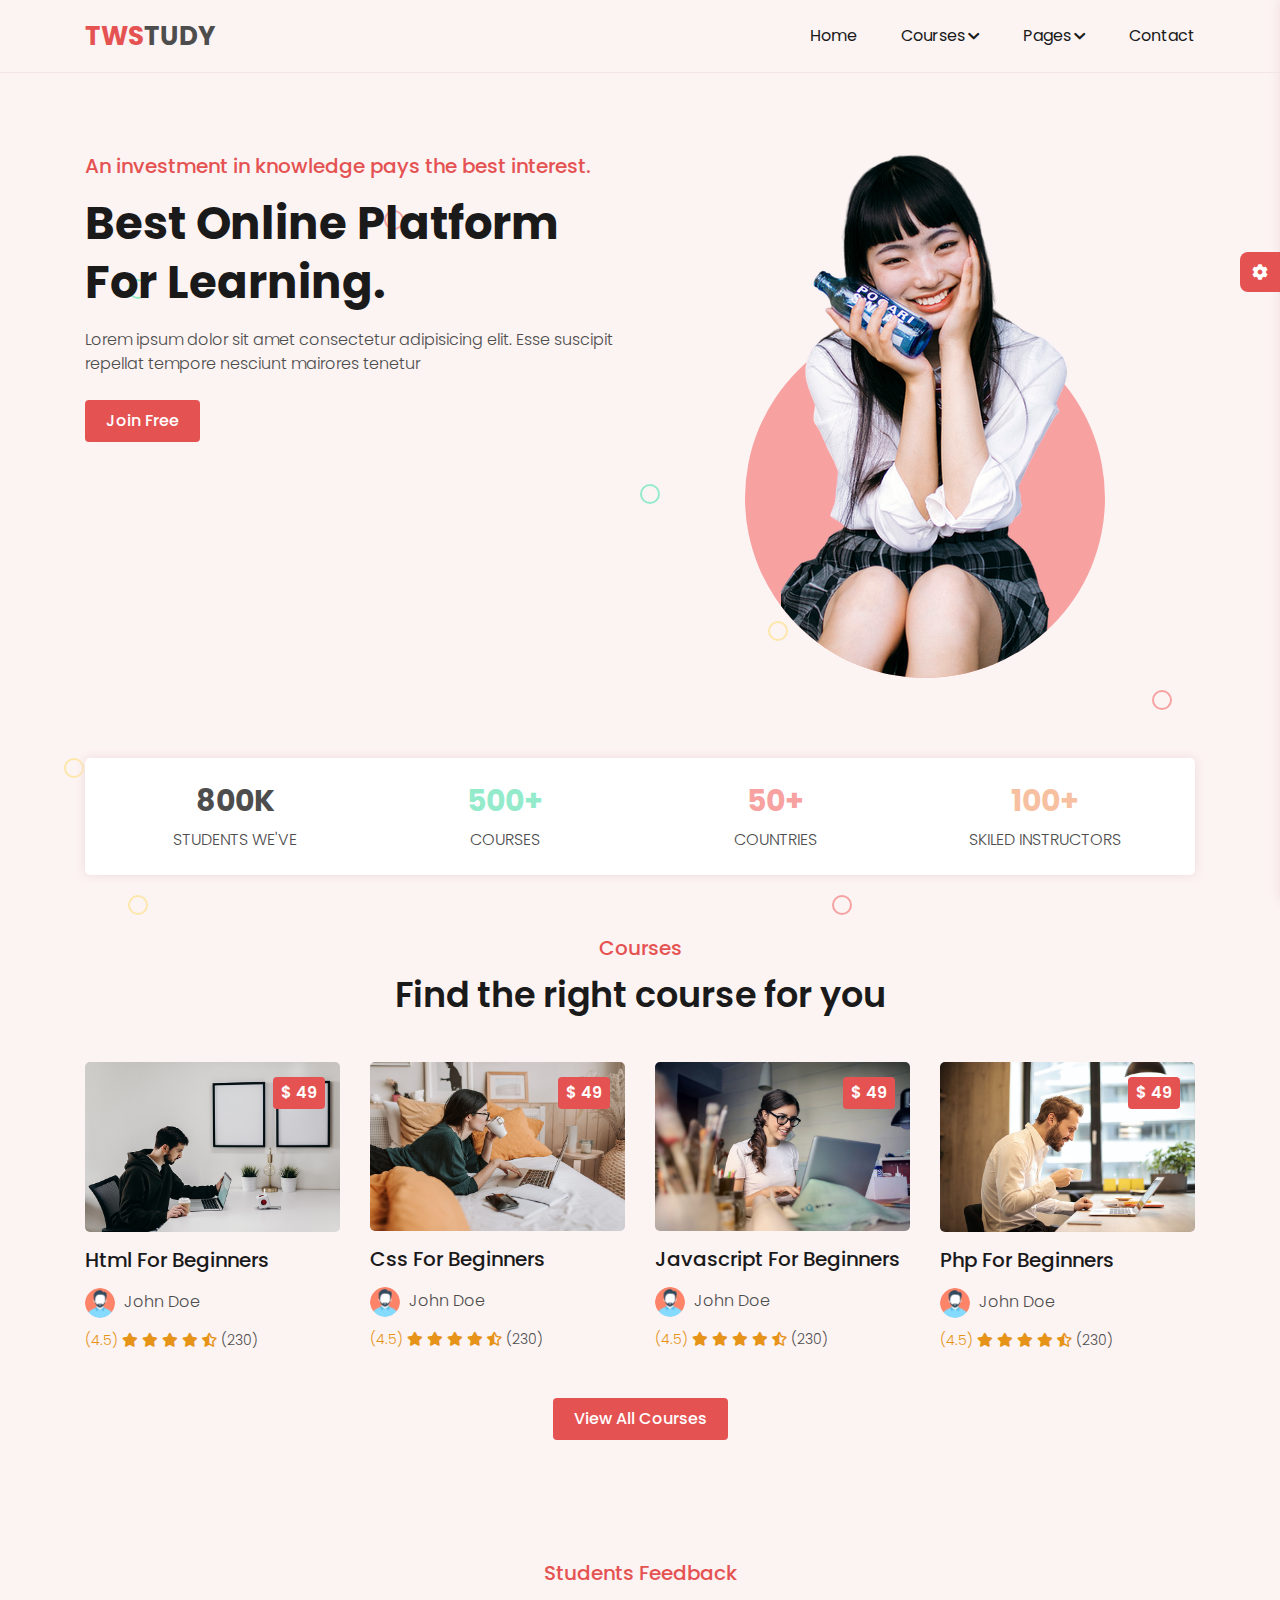
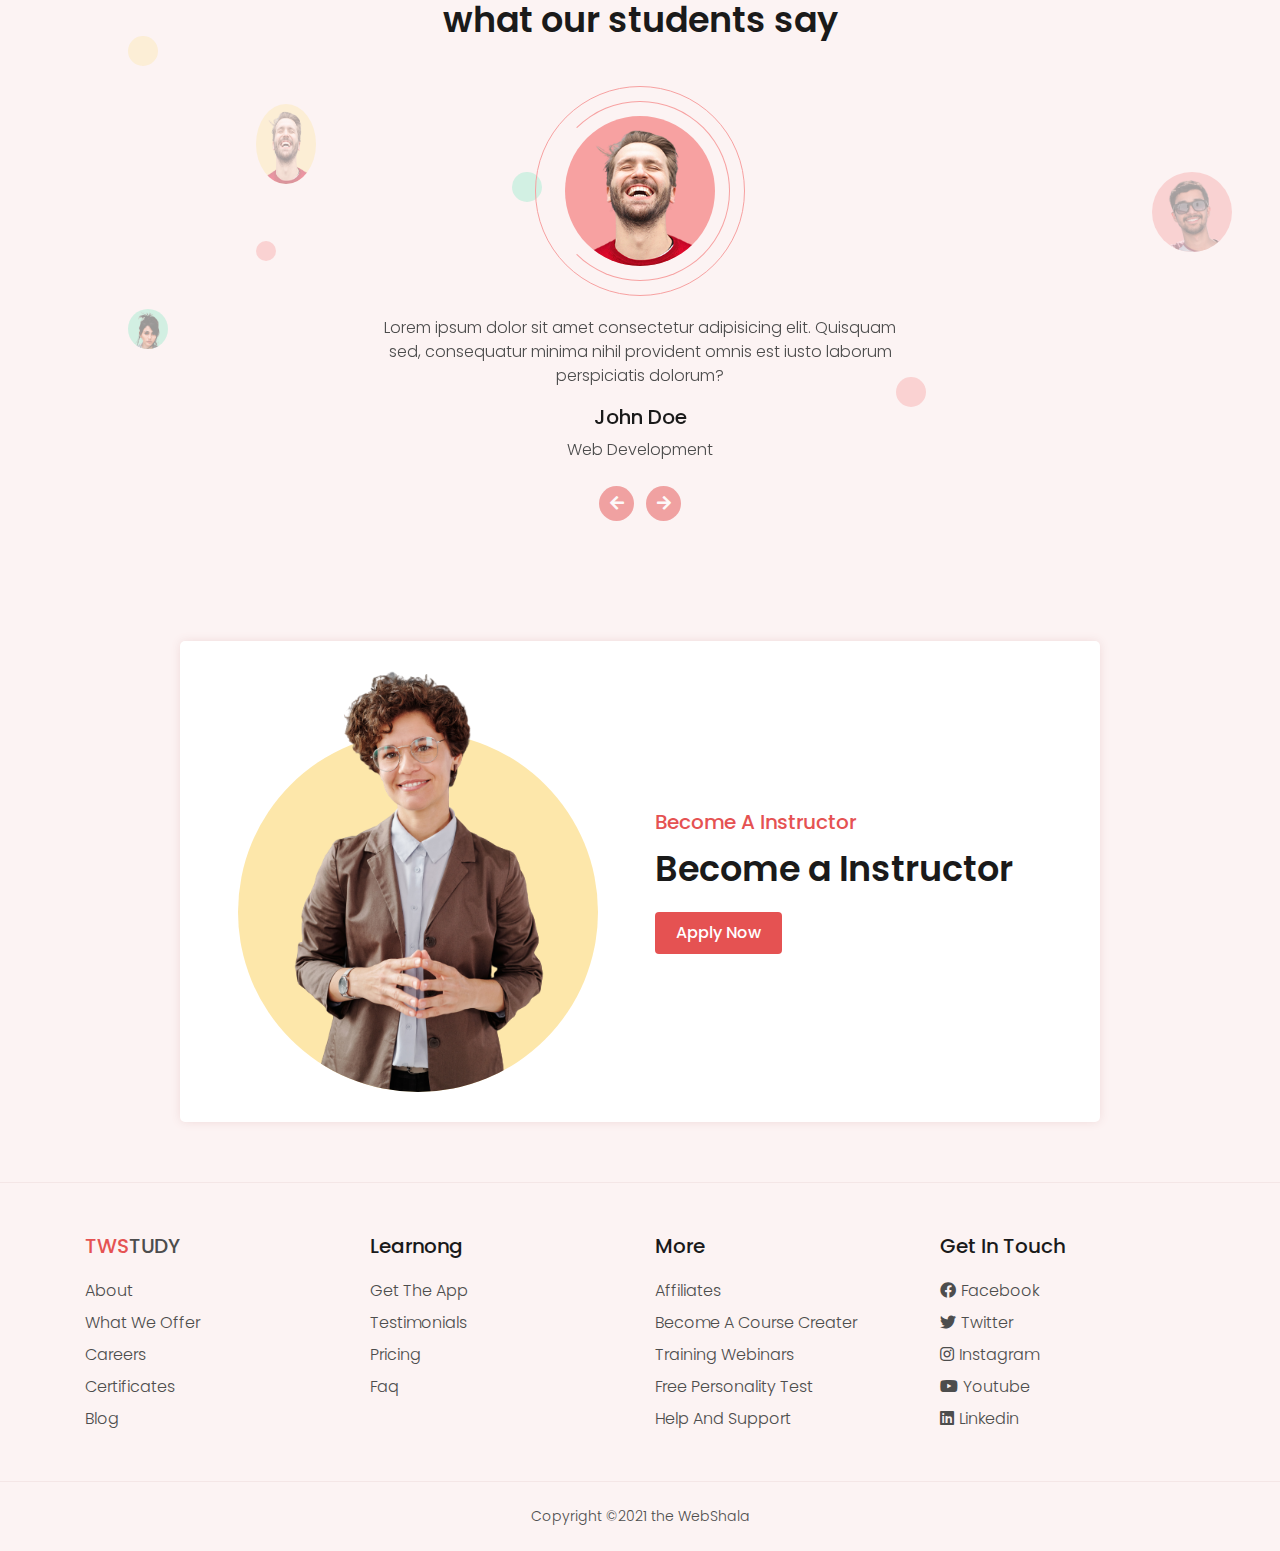
<file: index.html>
<!DOCTYPE html>
<html lang="en">

<head>
  <title> Twstudy </title>
  <meta charset="utf-8">
  <meta name="viewport" content="width=device-width, initial-scale=1.0">
  <link rel="stylesheet" href="css/font-awesome.css">
  <link rel="stylesheet" href="css/bootstrap.min.css">
  <link rel="stylesheet" href="css/style.css">
  <link rel="stylesheet" href="css/responsive.css">
  <link rel="stylesheet" class="js-color-style" href="css/colors/color-1.css">
  <link rel="stylesheet" class="js-glass-style" href="css/glass.css" disabled>
</head>

<body>

  <!-- page loader start -->
  <div class="page-loader js-page-loader">
    <div></div>
  </div>
  <!-- page loader end -->

  <!-- main wrapper start -->
  <div class="main-wrapper">
    
    <!-- header start -->
    <header class="header">
      <div class="container">
        <div class="header-main d-flex justify-content-between align-items-center">
          <div class="header-logo">
            <a href="index.html"><span>tws</span>tudy</a>
          </div>
          <button type="button" class="header-hamburger-btn js-header-menu-toggler">
            <span></span>
          </button>
          <div class="header-backdrop js-header-backdrop"></div>
          <nav class="header-menu js-header-menu">
            <button type="button" class="header-close-btn js-header-menu-toggler">
              <i class="fas fa-times"></i>
            </button>
            <ul class="menu">
              <li class="menu-item"><a href="index.html">home</a></li>
              <li class="menu-item menu-item-has-children">
                <a href="#" class="js-toggle-sub-menu">courses<i class="fas fa-chevron-down"></i></a>
                <ul class="sub-menu js-sub-menu">
                  <li class="sub-menu-item"><a href="courses.html">course</a></li>
                  <li class="sub-menu-item"><a href="course-details.html">course details</a></li>
                </ul>
              </li>
              <li class="menu-item menu-item-has-children">
                <a href="#" class="js-toggle-sub-menu">pages<i class="fas fa-chevron-down"></i></a>
                <ul class="sub-menu js-sub-menu">
                  <li class="sub-menu-item"><a href="log-in.html">log in</a></li>
                  <li class="sub-menu-item"><a href="sign-up.html">sign up</a></li>
                </ul>
              </li>
              <li class="menu-item"><a href="contact.html">contact</a></li>
            </ul>
          </nav>
        </div>
      </div>
    </header>
    <!-- header end -->

    <!--banner section start-->
    <section class="banner-section d-flex align-items-center position-relative">
      <!-- bubble animation start -->
      <div class="bubble-animation">
        <div class="bubble-animation-item"></div>
        <div class="bubble-animation-item"></div>
        <div class="bubble-animation-item"></div>
        <div class="bubble-animation-item"></div>
        <div class="bubble-animation-item"></div>
        <div class="bubble-animation-item"></div>
        <div class="bubble-animation-item"></div>
        <div class="bubble-animation-item"></div>
        <div class="bubble-animation-item"></div>
      </div>
      <!-- bubble animation end -->
      <div class="container">
        <div class="row">
          <div class="col-md-6">
            <div class="banner-text">
              <h2 class="mb-3">An investment in knowledge pays the best interest.</h2>
              <h1 class="mb-3 text-capitalize">Best Online Platform For Learning.</h1>
              <p class="mb-4">Lorem ipsum dolor sit amet consectetur adipisicing elit. Esse suscipit repellat tempore
                nesciunt mairores tenetur</p>
              <a href="#" class="btn btn-theme">join free</a>
            </div>
          </div>
          <div class="col-md-6 order-first order-md-last mb-5 mb-md-0">
            <div class="banner-img">
              <div class="circular-img">
                <div class="circular-img-inner">
                  <div class="circular-img-circle"></div>
                  <img src="img/banner-img-2.png" alt="banner img">
                </div>
              </div>
            </div>
          </div>
        </div>
      </div>
    </section>
    <!--banner section end-->

    <!-- fun facts section start -->
    <section class="fun-facts-section">
      <div class="container">
        <div class="box py-2">
          <div class="row text-center">
            <div class="col-md-6 col-lg-3">
              <div class="fun-facts-item">
                <h2 class="style-1">800k</h2>
                <p>STUDENTS WE'VE</p>
              </div>
            </div>
            <div class="col-md-6 col-lg-3">
              <div class="fun-facts-item">
                <h2 class="style-2">500+</h2>
                <p>COURSES</p>
              </div>
            </div>
            <div class="col-md-6 col-lg-3">
              <div class="fun-facts-item">
                <h2 class="style-3">50+</h2>
                <p>COUNTRIES</p>
              </div>
            </div>
            <div class="col-md-6 col-lg-3">
              <div class="fun-facts-item">
                <h2 class="style-4">100+</h2>
                <p>SKILED INSTRUCTORS</p>
              </div>
            </div>
          </div>
        </div>
      </div>
    </section>
    <!-- fun facts section end -->

    <!-- courses section start -->
    <section class="courses-section section-padding">
      <div class="container">
        <div class="row justify-content-center">
          <div class="col-md-8">
            <div class="section-title text-center">
              <h2 class="title">Courses</h2>
              <p class="sub-title">Find the right course for you</p>
            </div>
          </div>
        </div>
        <div class="row">
          <!-- course item start -->
          <div class="col-md-6 col-lg-3">
            <div class="courses-item">
              <a href="course-details.html" class="link">
                <div class="courses-item-inner">
                  <div class="img-box">
                    <img src="img/courses/web-development/1.jpg" alt="course img">
                  </div>
                  <h3 class="title">html for beginners</h3>
                  <div class="instructor">
                    <img src="img/instructor/1.png" alt="instructor img">
                    <span class="instructor-name">john doe</span>
                  </div>
                  <div class="rating">
                    <span class="average-rating">(4.5)</span>
                    <span class="average-stars">
                      <i class="fas fa-star"></i>
                      <i class="fas fa-star"></i>
                      <i class="fas fa-star"></i>
                      <i class="fas fa-star"></i>
                      <i class="fas fa-star-half-alt"></i>
                    </span>
                    <span class="reviews">(230)</span>
                  </div>
                  <div class="price">$ 49</div>
                </div>
              </a>
            </div>
          </div>
          <!-- course item end -->
          <!-- course item start -->
          <div class="col-md-6 col-lg-3">
            <div class="courses-item">
              <a href="course-details.html" class="link">
                <div class="courses-item-inner">
                  <div class="img-box">
                    <img src="img/courses/web-development/2.jpg" alt="course img">
                  </div>
                  <h3 class="title">css for beginners</h3>
                  <div class="instructor">
                    <img src="img/instructor/1.png" alt="instructor img">
                    <span class="instructor-name">john doe</span>
                  </div>
                  <div class="rating">
                    <span class="average-rating">(4.5)</span>
                    <span class="average-stars">
                      <i class="fas fa-star"></i>
                      <i class="fas fa-star"></i>
                      <i class="fas fa-star"></i>
                      <i class="fas fa-star"></i>
                      <i class="fas fa-star-half-alt"></i>
                    </span>
                    <span class="reviews">(230)</span>
                  </div>
                  <div class="price">$ 49</div>
                </div>
              </a>
            </div>
          </div>
          <!-- course item end -->
          <!-- course item start -->
          <div class="col-md-6 col-lg-3">
            <div class="courses-item">
              <a href="course-details.html" class="link">
                <div class="courses-item-inner">
                  <div class="img-box">
                    <img src="img/courses/web-development/3.jpg" alt="course img">
                  </div>
                  <h3 class="title">javascript for beginners</h3>
                  <div class="instructor">
                    <img src="img/instructor/1.png" alt="instructor img">
                    <span class="instructor-name">john doe</span>
                  </div>
                  <div class="rating">
                    <span class="average-rating">(4.5)</span>
                    <span class="average-stars">
                      <i class="fas fa-star"></i>
                      <i class="fas fa-star"></i>
                      <i class="fas fa-star"></i>
                      <i class="fas fa-star"></i>
                      <i class="fas fa-star-half-alt"></i>
                    </span>
                    <span class="reviews">(230)</span>
                  </div>
                  <div class="price">$ 49</div>
                </div>
              </a>
            </div>
          </div>
          <!-- course item end -->
          <!-- course item start -->
          <div class="col-md-6 col-lg-3">
            <div class="courses-item">
              <a href="course-details.html" class="link">
                <div class="courses-item-inner">
                  <div class="img-box">
                    <img src="img/courses/web-development/4.jpg" alt="course img">
                  </div>
                  <h3 class="title">php for beginners</h3>
                  <div class="instructor">
                    <img src="img/instructor/1.png" alt="instructor img">
                    <span class="instructor-name">john doe</span>
                  </div>
                  <div class="rating">
                    <span class="average-rating">(4.5)</span>
                    <span class="average-stars">
                      <i class="fas fa-star"></i>
                      <i class="fas fa-star"></i>
                      <i class="fas fa-star"></i>
                      <i class="fas fa-star"></i>
                      <i class="fas fa-star-half-alt"></i>
                    </span>
                    <span class="reviews">(230)</span>
                  </div>
                  <div class="price">$ 49</div>
                </div>
              </a>
            </div>
          </div>
          <!-- course item end -->
        </div>
        <div class="row">
          <div class="col-12 text-center mt-3">
            <a href="courses.html" class="btn btn-theme"> view all courses</a>
          </div>
        </div>
      </div>
    </section>
    <!-- courses section end -->

    <!-- testimonials section start -->
    <section class="testimonials-section section-padding position-relative">
      <div class="decoration-circles d-none d-lg-block">
        <div class="decoration-circles-item"></div>
        <div class="decoration-circles-item"></div>
        <div class="decoration-circles-item"></div>
        <div class="decoration-circles-item"></div>
      </div>
      <div class="decoration-imgs d-none d-lg-block">
        <img src="img/testimonial/1.png" alt="decoration img" class="decoration-imgs-item">
        <img src="img/testimonial/2.png" alt="decoration img" class="decoration-imgs-item">
        <img src="img/testimonial/3.png" alt="decoration img" class="decoration-imgs-item">
      </div>
      <div class="container">
        <div class="row justify-content-center">
          <div class="col-md-8">
            <div class="section-title text-center">
              <h2 class="title">students feedback</h2>
              <p class="sub-title">what our students say</p>
            </div>
          </div>
        </div>
        <div class="row justify-content-center">
          <div class="col-md-8 col-lg-6">
            <div class="img-box rounded-circle position-relative">
              <img src="img/testimonial/1.png" alt="testimonial img" class="w-100 js-testimonial-img rounded-circle">
            </div>
            <div id="carouselOne" class="carousel slide text-center" data-bs-ride="carousel">
              <div class="carousel-inner mb-4">
                <div class="carousel-item active" data-js-testimonial-img="img/testimonial/1.png">
                  <div class="testimonials-item">
                    <p class="text-1">Lorem ipsum dolor sit amet consectetur adipisicing elit. Quisquam sed,
                      consequatur minima nihil provident omnis est iusto laborum perspiciatis dolorum?</p>
                    <h3>john doe</h3>
                    <p class="text-2">web development</p>
                  </div>
                </div>
                <div class="carousel-item" data-js-testimonial-img="img/testimonial/2.png">
                  <div class="testimonials-item">
                    <p class="text-1">Lorem ipsum dolor sit amet consectetur adipisicing elit. Quisquam sed,
                      consequatur minima nihil provident omnis est iusto laborum perspiciatis dolorum?</p>
                    <h3>john doe</h3>
                    <p class="text-2">web development</p>
                  </div>
                </div>
                <div class="carousel-item" data-js-testimonial-img="img/testimonial/3.png">
                  <div class="testimonials-item">
                    <p class="text-1">Lorem ipsum dolor sit amet consectetur adipisicing elit. Quisquam sed,
                      consequatur minima nihil provident omnis est iusto laborum perspiciatis</p>
                    <h3>john doe</h3>
                    <p class="text-2">web development</p>
                  </div>
                </div>
              </div>
              <button class="carousel-control-prev" type="button" data-bs-target="#carouselOne" data-bs-slide="prev">
                <i class="fas fa-arrow-left"></i>
                <span class="visually-hidden">Previous</span>
              </button>
              <button class="carousel-control-next" type="button" data-bs-target="#carouselOne" data-bs-slide="next">
                <i class="fas fa-arrow-right"></i>
                <span class="visually-hidden">Next</span>
              </button>
            </div>
          </div>
        </div>
      </div>
    </section>
    <!-- testimonials section end -->

    <!-- become a instructor section start -->
    <section class="bai-section section-padding">
      <div class="container">
        <div class="row justify-content-center">
          <div class="col-xl-10">
            <div class="box">
              <div class="row align-items-center">
                <div class="col-md-6 mb-4 m-md-0">
                  <div class="circular-img">
                    <div class="circular-img-inner">
                      <div class="circular-img-circle"></div>
                      <img src="img/bai-img.png" alt="bai img">
                    </div>
                  </div>
                </div>
                <div class="col-md-6">
                  <div class="section-title m-0">
                    <h2 class="title">become a instructor</h2>
                    <p class="sub-title">Become a Instructor</p>
                  </div>
                  <a href="#" class="btn btn-theme">apply now</a>
                </div>
              </div>
            </div>
          </div>
        </div>
      </div>
    </section>
    <!-- become a instructor section end -->

    <!-- footer start -->
    <footer class="footer">
      <div class="footer-top">
        <div class="container">
          <div class="row">
            <div class="col-sm-6 col-lg-3">
              <div class="footer-item">
                <h3 class="footer-logo"><span>tws</span>tudy</h3>
                <ul>
                  <li><a href="#">about</a></li>
                  <li><a href="#">what we offer</a></li>
                  <li><a href="#">careers</a></li>
                  <li><a href="#">certificates</a></li>
                  <li><a href="#">blog</a></li>
                </ul>
              </div>
            </div>
            <div class="col-sm-6 col-lg-3">
              <div class="footer-item">
                <h3>learnong</h3>
                <ul>
                  <li><a href="#">get the app</a></li>
                  <li><a href="#">testimonials</a></li>
                  <li><a href="#">pricing</a></li>
                  <li><a href="#">faq</a></li>
                </ul>
              </div>
            </div>
            <div class="col-sm-6 col-lg-3">
              <div class="footer-item">
                <h3>more</h3>
                <ul>
                  <li><a href="#">affiliates</a></li>
                  <li><a href="#">become a course creater</a></li>
                  <li><a href="#">training webinars</a></li>
                  <li><a href="#">free personality test</a></li>
                  <li><a href="#">help and support</a></li>
                </ul>
              </div>
            </div>
            <div class="col-sm-6 col-lg-3">
              <div class="footer-item">
                <h3>get in touch</h3>
                <ul>
                  <li><a href="#"><i class="fab fa-facebook social-icon"></i>facebook</a></li>
                  <li><a href="#"><i class="fab fa-twitter social-icon"></i>twitter</a></li>
                  <li><a href="#"><i class="fab fa-instagram social-icon"></i>instagram</a></li>
                  <li><a href="#"><i class="fab fa-youtube social-icon"></i>youtube</a></li>
                  <li><a href="#"><i class="fab fa-linkedin social-icon"></i>linkedin</a></li>
                </ul>
              </div>
            </div>
          </div>
        </div>
      </div>
      <div class="footer-bottom">
        <div class="container">
          <p class="m-0 py-4 text-center">Copyright &copy;2021 the WebShala</p>
        </div>
      </div>
    </footer>
    <!-- footer end -->

  </div>
  <!-- main wrapper end -->

  <!-- style switcher start -->
  <div class="style-switcher js-style-switcher">
    <div class="style-switcher-toggler js-style-switcher-toggler">
      <i class="fas fa-cog"></i>
    </div>
    <h3>Style Switcher</h3>
    <div class="style-switcher-item">
      <p class="mb-2">Theme Colors</p>
      <!-- theme colors -->
      <div class="theme-colors js-theme-colors">
        <button type="button" data-js-theme-color="color-1" class="js-theme-color-item color-1"></button>
        <button type="button" data-js-theme-color="color-2" class="js-theme-color-item color-2"></button>
        <button type="button" data-js-theme-color="color-3" class="js-theme-color-item color-3"></button>
        <button type="button" data-js-theme-color="color-4" class="js-theme-color-item color-4"></button>
        <button type="button" data-js-theme-color="color-5" class="js-theme-color-item color-5"></button>
      </div>
    </div>
    <div class="style-switcher-item">
      <div class="form-check form-switch">
        <input class="form-check-input js-dark-mode" type="checkbox" role="switch" id="dark-mode">
        <label class="form-check-label" for="dark-mode">Dark Mode</label>
      </div>
    </div>
    <div class="style-switcher-item">
      <div class="form-check form-switch">
        <input class="form-check-input js-glass-effect" type="checkbox" role="switch" id="glass-effect">
        <label class="form-check-label" for="glass-effect">Glass Effect</label>
      </div>
    </div>
  </div>
  <!-- style switcher end -->
  
  <script src="js/bootstrap.bundle.min.js"></script>
  <script src="js/main.js"></script>
</body>

</html>
</file>
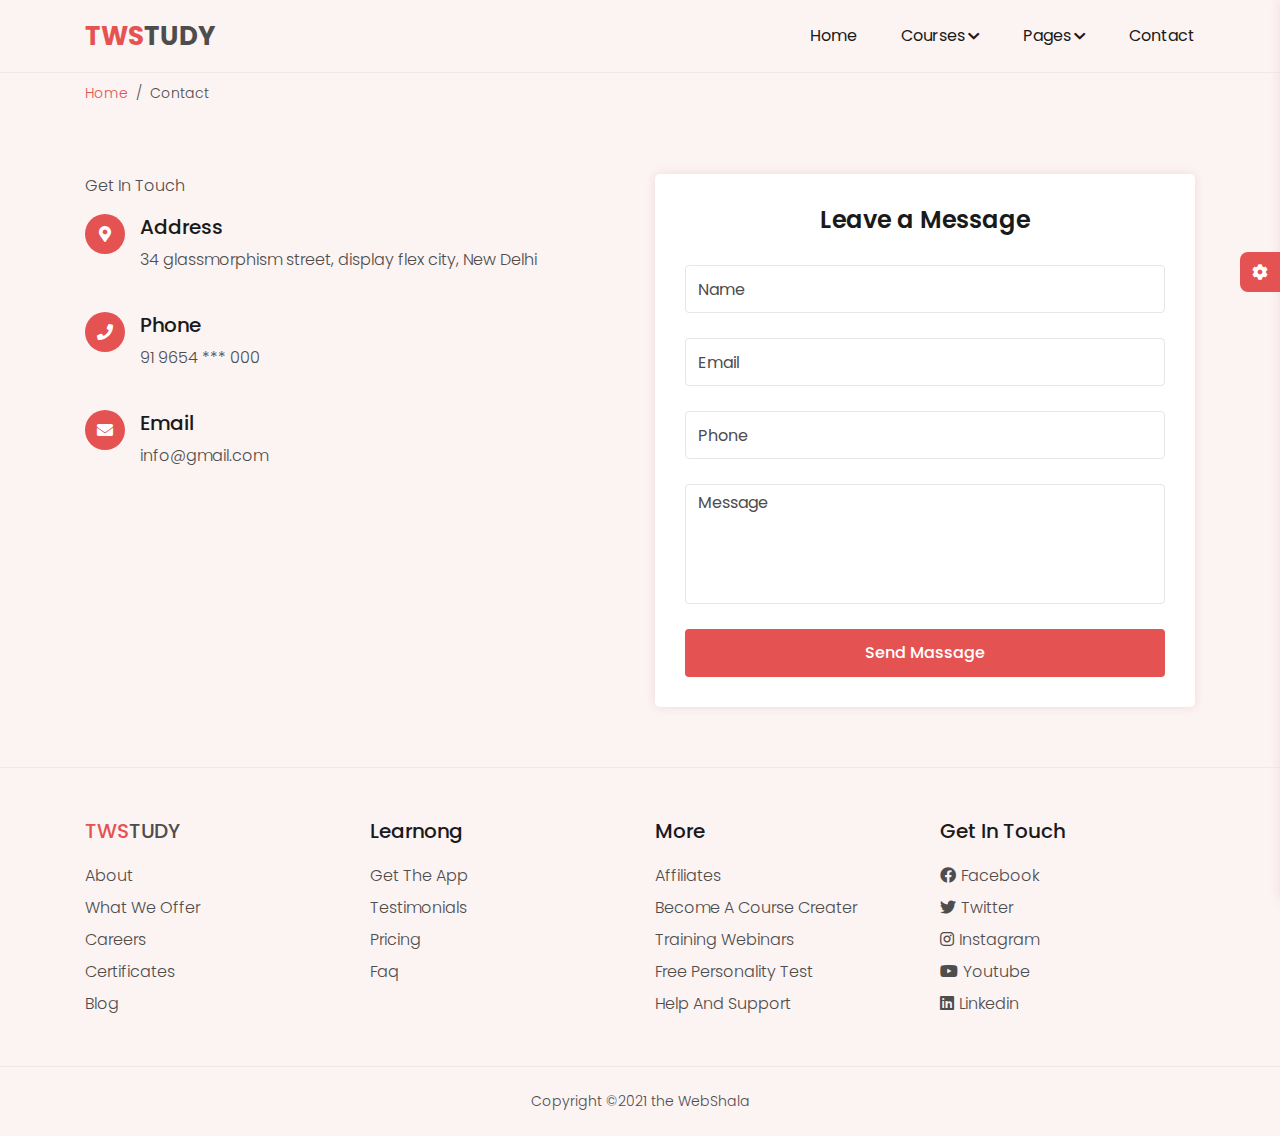
<file: contact.html>
<!DOCTYPE html>
<html lang="en">

<head>
  <title> Contact </title>
  <meta charset="utf-8">
  <meta name="viewport" content="width=device-width, initial-scale=1.0">
  <link rel="stylesheet" href="css/font-awesome.css">
  <link rel="stylesheet" href="css/bootstrap.min.css">
  <link rel="stylesheet" href="css/style.css">
  <link rel="stylesheet" href="css/responsive.css">
  <link rel="stylesheet" class="js-color-style" href="css/colors/color-1.css">
  <link rel="stylesheet" class="js-glass-style" href="css/glass.css" disabled>
</head>

<body>

  <!-- page loader start -->
  <div class="page-loader js-page-loader">
    <div></div>
  </div>
  <!-- page loader end -->
  
  <!-- main wrapper start -->
  <div class="main-wrapper">
    
    <!-- header start -->
    <header class="header">
      <div class="container">
        <div class="header-main d-flex justify-content-between align-items-center">
          <div class="header-logo ">
            <a href="index.html"><span>tws</span>tudy</a>
          </div>
          <button type="button" class="header-hamburger-btn js-header-menu-toggler">
            <span></span>
          </button>
          <div class="header-backdrop js-header-backdrop"> </div>
          <nav class="header-menu js-header-menu ">
            <button type="button" class="header-close-btn js-header-menu-toggler">
              <i class="fas fa-times"></i>
            </button>
            <ul class="menu">
              <li class="menu-item"> <a href="index.html">home</a> </li>
              <li class="menu-item menu-item-has-children">
                <a href="#" class="js-toggle-sub-menu">courses<i class="fas fa-chevron-down"></i></a>
                <ul class="sub-menu js-sub-menu">
                  <li class="sub-menu-item"><a href="courses.html">course</a></li>
                  <li class="sub-menu-item"><a href="course-details.html">course details</a></li>
                </ul>
              </li>
              <li class="menu-item menu-item-has-children">
                <a href="#" class="js-toggle-sub-menu">pages<i class="fas fa-chevron-down"></i></a>
                <ul class="sub-menu js-sub-menu">
                  <li class="sub-menu-item"><a href="log-in.html">log in</a></li>
                  <li class="sub-menu-item"><a href="sign-up.html">sign up</a></li>
                </ul>
              </li>
              <li class="menu-item"> <a href="contact.html">contact </a></li>
            </ul>
          </nav>
        </div>
      </div>
    </header>
    <!-- header end -->

    <!-- breadcrumb start -->
    <div class="breadcrumb-nav">
      <div class="container">
        <nav aria-label="breadcrumb">
          <ol class="breadcrumb mb-0">
            <li class="breadcrumb-item"><a href="index.html">Home</a></li>
            <li class="breadcrumb-item active" aria-current="page">contact</li>
          </ol>
        </nav>
      </div>
    </div>
    <!-- breadcrumb end -->

    <!-- contact section start -->
    <section class="contact-section section-padding">
      <div class="container">
        <div class="row">
          <div class="col-md-6">
            <section class="title">
              <p class="sub-title">Get In Touch</p>
            </section>
            <div class="contact-items">
              <div class="contact-item">
                <div class="icon-box"><i class="fas fa-map-marker-alt"></i></div>
                <h3>Address</h3>
                <p>34 glassmorphism street, display flex city, New Delhi</p>
              </div>
              <div class="contact-item">
                <div class="icon-box"><i class="fas fa-phone"></i></div>
                <h3>Phone</h3>
                <p>91 9654 *** 000</p>
              </div>
              <div class="contact-item">
                <div class="icon-box"><i class="fas fa-envelope"></i></div>
                <h3>Email</h3>
                <p>info@gmail.com</p>
              </div>
            </div>
          </div>
          <div class="col-md-6">
            <div class="contact-form box">
              <h2 class="form-title text-center">Leave a Message</h2>
              <form action="">
                <div class="form-group">
                  <input type="text" class="form-control" placeholder="Name">
                </div>
                <div class="form-group">
                  <input type="text" class="form-control" placeholder="Email">
                </div>
                <div class="form-group">
                  <input type="text" class="form-control" placeholder="Phone">
                </div>
                <div class="form-group">
                  <textarea class="form-control" placeholder="Message"></textarea>
                </div>
                <button type="submit" class="btn btn-block btn-theme btn-form">send massage</button>
              </form>
            </div>
          </div>
        </div>
      </div>
    </section>
    <!-- contact section end -->

    <!-- footer start -->
    <footer class="footer">
      <div class="footer-top">
        <div class="container">
          <div class="row">
            <div class="col-sm-6 col-lg-3">
              <div class="footer-item">
                <h3 class="footer-logo"><span>tws</span>tudy</h3>
                <ul>
                  <li><a href="#">about</a></li>
                  <li><a href="#">what we offer</a></li>
                  <li><a href="#">careers</a></li>
                  <li><a href="#">certificates</a></li>
                  <li><a href="#">blog</a></li>
                </ul>
              </div>
            </div>
            <div class="col-sm-6 col-lg-3">
              <div class="footer-item">
                <h3>learnong</h3>
                <ul>
                  <li><a href="#">get the app</a></li>
                  <li><a href="#">testimonials</a></li>
                  <li><a href="#">pricing</a></li>
                  <li><a href="#">faq</a></li>
                </ul>
              </div>
            </div>
            <div class="col-sm-6 col-lg-3">
              <div class="footer-item">
                <h3>more</h3>
                <ul>
                  <li><a href="#">affiliates</a></li>
                  <li><a href="#">become a course creater</a></li>
                  <li><a href="#">training webinars</a></li>
                  <li><a href="#">free personality test</a></li>
                  <li><a href="#">help and support</a></li>
                </ul>
              </div>
            </div>
            <div class="col-sm-6 col-lg-3">
              <div class="footer-item">
                <h3>get in touch</h3>
                <ul>
                  <li><a href="#"><i class="fab fa-facebook social-icon"></i>facebook</a></li>
                  <li><a href="#"><i class="fab fa-twitter social-icon"></i>twitter</a></li>
                  <li><a href="#"><i class="fab fa-instagram social-icon"></i>instagram</a></li>
                  <li><a href="#"><i class="fab fa-youtube social-icon"></i>youtube</a></li>
                  <li><a href="#"><i class="fab fa-linkedin social-icon"></i>linkedin</a></li>
                </ul>
              </div>
            </div>
          </div>
        </div>
      </div>
      <div class="footer-bottom">
        <div class="container">
          <p class="m-0 py-4 text-center">Copyright &copy;2021 the WebShala</p>
        </div>
      </div>
    </footer>
    <!-- footer end -->

  </div>
  <!-- main wrapper end -->

  <!-- style switcher start -->
  <div class="style-switcher js-style-switcher">
    <div class="style-switcher-toggler js-style-switcher-toggler">
      <i class="fas fa-cog"></i>
    </div>
    <h3>Style Switcher</h3>
    <div class="style-switcher-item">
      <p class="mb-2">Theme Colors</p>
      <!-- theme colors -->
      <div class="theme-colors js-theme-colors">
        <button type="button" data-js-theme-color="color-1" class="js-theme-color-item color-1"></button>
        <button type="button" data-js-theme-color="color-2" class="js-theme-color-item color-2"></button>
        <button type="button" data-js-theme-color="color-3" class="js-theme-color-item color-3"></button>
        <button type="button" data-js-theme-color="color-4" class="js-theme-color-item color-4"></button>
        <button type="button" data-js-theme-color="color-5" class="js-theme-color-item color-5"></button>
      </div>
    </div>
    <div class="style-switcher-item">
      <div class="form-check form-switch">
        <input class="form-check-input js-dark-mode" type="checkbox" role="switch" id="dark-mode">
        <label class="form-check-label" for="dark-mode">Dark Mode</label>
      </div>
    </div>
    <div class="style-switcher-item">
      <div class="form-check form-switch">
        <input class="form-check-input js-glass-effect" type="checkbox" role="switch" id="glass-effect">
        <label class="form-check-label" for="glass-effect">Glass Effect</label>
      </div>
    </div>
  </div>
  <!-- style switcher end -->


  <script src="js/bootstrap.bundle.min.js"></script>
  <script src="js/main.js"></script>
</body>

</html>
</file>
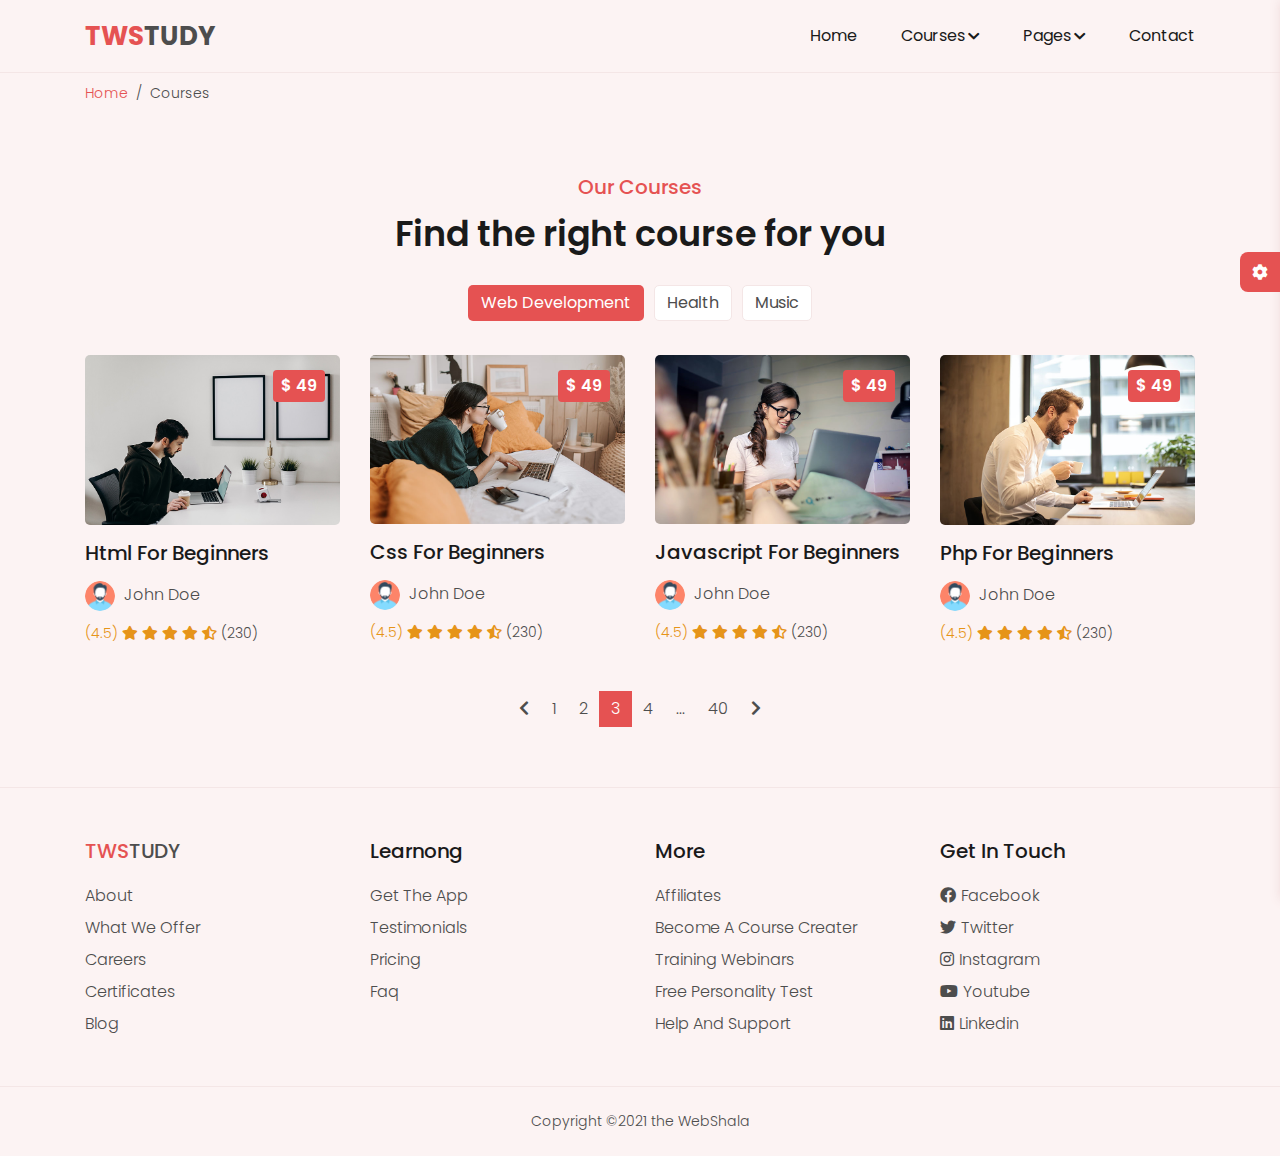
<file: courses.html>
<!DOCTYPE html>
<html lang="en">

<head>
  <title> Courses </title>
  <meta charset="utf-8">
  <meta name="viewport" content="width=device-width, initial-scale=1.0">
  <link rel="stylesheet" href="css/font-awesome.css">
  <link rel="stylesheet" href="css/bootstrap.min.css">
  <link rel="stylesheet" href="css/style.css">
  <link rel="stylesheet" href="css/responsive.css">
  <link rel="stylesheet" class="js-color-style" href="css/colors/color-1.css">
  <link rel="stylesheet" class="js-glass-style" href="css/glass.css" disabled>
</head>

<body>

  <!-- page loader start -->
  <div class="page-loader js-page-loader">
    <div></div>
  </div>
  <!-- page loader end -->
  
  <!-- main wrapper start -->
  <div class="main-wrapper">

    <!-- header start -->
    <header class="header">
      <div class="container">
        <div class="header-main d-flex justify-content-between align-items-center">
          <div class="header-logo ">
            <a href="index.html"><span>tws</span>tudy</a>
          </div>
          <button type="button" class="header-hamburger-btn js-header-menu-toggler">
            <span></span>
          </button>
          <div class="header-backdrop js-header-backdrop"> </div>
          <nav class="header-menu js-header-menu ">
            <button type="button" class="header-close-btn js-header-menu-toggler">
              <i class="fas fa-times"></i>
            </button>
            <ul class="menu">
              <li class="menu-item"> <a href="index.html">home</a> </li>
              <li class="menu-item menu-item-has-children">
                <a href="#" class="js-toggle-sub-menu">courses<i class="fas fa-chevron-down"></i></a>
                <ul class="sub-menu js-sub-menu">
                  <li class="sub-menu-item"><a href="courses.html">course</a></li>
                  <li class="sub-menu-item"><a href="course-details.html">course details</a></li>
                </ul>
              </li>
              <li class="menu-item menu-item-has-children">
                <a href="#" class="js-toggle-sub-menu">pages<i class="fas fa-chevron-down"></i></a>
                <ul class="sub-menu js-sub-menu">
                  <li class="sub-menu-item"><a href="log-in.html">log in</a></li>
                  <li class="sub-menu-item"><a href="sign-up.html">sign up</a></li>
                </ul>
              </li>
              <li class="menu-item"> <a href="contact.html">contact </a></li>
            </ul>
          </nav>
        </div>
      </div>
    </header>
    <!-- header end -->

    <!-- breadcrumb start -->
    <div class="breadcrumb-nav">
      <div class="container">
        <nav aria-label="breadcrumb">
          <ol class="breadcrumb mb-0">
            <li class="breadcrumb-item"><a href="index.html">Home</a></li>
            <li class="breadcrumb-item active" aria-current="page">Courses</li>
          </ol>
        </nav>
      </div>
    </div>
    <!-- breadcrumb end -->

    <!-- courses section start -->
    <section class="courses-section section-padding">
      <div class="container">
        <div class="row justify-content-center">
          <div class="col-md-8 ">
            <div class="section-title text-center mb-4">
              <h2 class="title">our courses</h2>
              <p class="sub-title">Find the right course for you</p>
            </div>
          </div>
        </div>
        <div class="row">
          <div class="col-12">
            <nav>
              <div class="nav nav-tabs border-0 justify-content-center mb-4" id="nav-tab" role="tablist">
                <button class="nav-link active" id="web-development-tab" data-bs-toggle="tab"
                  data-bs-target="#web-development" type="button" role="tab" aria-controls="web-development"
                  aria-selected="true">web development</button>
                <button class="nav-link" id="health-tab" data-bs-toggle="tab" data-bs-target="#health" type="button"
                  role="tab" aria-controls="health" aria-selected="false">health</button>
                <button class="nav-link" id="music-tab" data-bs-toggle="tab" data-bs-target="#music" type="button"
                  role="tab" aria-controls="music" aria-selected="false">music</button>
              </div>
            </nav>
            <div class="tab-content" id="nav-tabContent">
              <div class="tab-pane fade show active" id="web-development" role="tabpanel"
                aria-labelledby="web-development-tab" tabindex="0">
                <div class="row justify-content-center">
                  <!-- course item start -->
                  <div class="col-md-6 col-lg-3">
                    <div class="courses-item">
                      <a href="course-details.html" class="link">
                        <div class="courses-item-inner">
                          <div class="img-box">
                            <img src="img/courses/web-development/1.jpg" alt="course img">
                          </div>
                          <h3 class="title">html for beginners</h3>
                          <div class="instructor">
                            <img src="img/instructor/1.png" alt="instructor img">
                            <span class="instructor-name">john doe</span>
                          </div>
                          <div class="rating">
                            <span class="average-rating">(4.5)</span>
                            <span class="average-stars">
                              <i class="fas fa-star"></i>
                              <i class="fas fa-star"></i>
                              <i class="fas fa-star"></i>
                              <i class="fas fa-star"></i>
                              <i class="fas fa-star-half-alt"></i>
                            </span>
                            <span class="reviews">(230)</span>
                          </div>
                          <div class="price">$ 49</div>
                        </div>
                      </a>
                    </div>
                  </div>
                  <!-- course item end -->
                  <!-- course item start -->
                  <div class="col-md-6 col-lg-3">
                    <div class="courses-item">
                      <a href="course-details.html" class="link">
                        <div class="courses-item-inner">
                          <div class="img-box">
                            <img src="img/courses/web-development/2.jpg" alt="course img">
                          </div>
                          <h3 class="title">css for beginners</h3>
                          <div class="instructor">
                            <img src="img/instructor/1.png" alt="instructor img">
                            <span class="instructor-name">john doe</span>
                          </div>
                          <div class="rating">
                            <span class="average-rating">(4.5)</span>
                            <span class="average-stars">
                              <i class="fas fa-star"></i>
                              <i class="fas fa-star"></i>
                              <i class="fas fa-star"></i>
                              <i class="fas fa-star"></i>
                              <i class="fas fa-star-half-alt"></i>
                            </span>
                            <span class="reviews">(230)</span>
                          </div>
                          <div class="price">$ 49</div>
                        </div>
                      </a>
                    </div>
                  </div>
                  <!-- course item end -->
                  <!-- course item start -->
                  <div class="col-md-6 col-lg-3">
                    <div class="courses-item">
                      <a href="course-details.html" class="link">
                        <div class="courses-item-inner">
                          <div class="img-box">
                            <img src="img/courses/web-development/3.jpg" alt="course img">
                          </div>
                          <h3 class="title">javascript for beginners</h3>
                          <div class="instructor">
                            <img src="img/instructor/1.png" alt="instructor img">
                            <span class="instructor-name">john doe</span>
                          </div>
                          <div class="rating">
                            <span class="average-rating">(4.5)</span>
                            <span class="average-stars">
                              <i class="fas fa-star"></i>
                              <i class="fas fa-star"></i>
                              <i class="fas fa-star"></i>
                              <i class="fas fa-star"></i>
                              <i class="fas fa-star-half-alt"></i>
                            </span>
                            <span class="reviews">(230)</span>
                          </div>
                          <div class="price">$ 49</div>
                        </div>
                      </a>
                    </div>
                  </div>
                  <!-- course item end -->
                  <!-- course item start -->
                  <div class="col-md-6 col-lg-3">
                    <div class="courses-item">
                      <a href="course-details.html" class="link">
                        <div class="courses-item-inner">
                          <div class="img-box">
                            <img src="img/courses/web-development/4.jpg" alt="course img">
                          </div>
                          <h3 class="title">php for beginners</h3>
                          <div class="instructor">
                            <img src="img/instructor/1.png" alt="instructor img">
                            <span class="instructor-name">john doe</span>
                          </div>
                          <div class="rating">
                            <span class="average-rating">(4.5)</span>
                            <span class="average-stars">
                              <i class="fas fa-star"></i>
                              <i class="fas fa-star"></i>
                              <i class="fas fa-star"></i>
                              <i class="fas fa-star"></i>
                              <i class="fas fa-star-half-alt"></i>
                            </span>
                            <span class="reviews">(230)</span>
                          </div>
                          <div class="price">$ 49</div>
                        </div>
                      </a>
                    </div>
                  </div>
                  <!-- course item end -->
                </div>
              </div>
              <div class="tab-pane fade" id="health" role="tabpanel" aria-labelledby="health-tab" tabindex="0">
                <div class="row justify-content-center">
                  <!-- course item start -->
                  <div class="col-md-6 col-lg-3">
                    <div class="courses-item">
                      <a href="course-details.html" class="link">
                        <div class="courses-item-inner">
                          <div class="img-box">
                            <img src="img/courses/health/1.jpg" alt="course img">
                          </div>
                          <h3 class="title">weight loss course</h3>
                          <div class="instructor">
                            <img src="img/instructor/1.png" alt="instructor img">
                            <span class="instructor-name">john doe</span>
                          </div>
                          <div class="rating">
                            <span class="average-rating">(4.5)</span>
                            <span class="average-stars">
                              <i class="fas fa-star"></i>
                              <i class="fas fa-star"></i>
                              <i class="fas fa-star"></i>
                              <i class="fas fa-star"></i>
                              <i class="fas fa-star-half-alt"></i>
                            </span>
                            <span class="reviews">(230)</span>
                          </div>
                          <div class="price">$ 49</div>
                        </div>
                      </a>
                    </div>
                  </div>
                  <!-- course item end -->
                  <!-- course item start -->
                  <div class="col-md-6 col-lg-3">
                    <div class="courses-item">
                      <a href="course-details.html" class="link">
                        <div class="courses-item-inner">
                          <div class="img-box">
                            <img src="img/courses/health/2.jpg" alt="course img">
                          </div>
                          <h3 class="title">weight loss and nutrition guide</h3>
                          <div class="instructor">
                            <img src="img/instructor/1.png" alt="instructor img">
                            <span class="instructor-name">john doe</span>
                          </div>
                          <div class="rating">
                            <span class="average-rating">(4.5)</span>
                            <span class="average-stars">
                              <i class="fas fa-star"></i>
                              <i class="fas fa-star"></i>
                              <i class="fas fa-star"></i>
                              <i class="fas fa-star"></i>
                              <i class="fas fa-star-half-alt"></i>
                            </span>
                            <span class="reviews">(230)</span>
                          </div>
                          <div class="price">$ 49</div>
                        </div>
                      </a>
                    </div>
                  </div>
                  <!-- course item end -->
                </div>
              </div>
              <div class="tab-pane fade" id="music" role="tabpanel" aria-labelledby="music-tab" tabindex="0">
                <div class="row justify-content-center">
                  <!-- course item start -->
                  <div class="col-md-6 col-lg-3">
                    <div class="courses-item">
                      <a href="course-details.html" class="link">
                        <div class="courses-item-inner">
                          <div class="img-box">
                            <img src="img/courses/music/1.jpg" alt="course img">
                          </div>
                          <h3 class="title">become a singer</h3>
                          <div class="instructor">
                            <img src="img/instructor/1.png" alt="instructor img">
                            <span class="instructor-name">john doe</span>
                          </div>
                          <div class="rating">
                            <span class="average-rating">(4.5)</span>
                            <span class="average-stars">
                              <i class="fas fa-star"></i>
                              <i class="fas fa-star"></i>
                              <i class="fas fa-star"></i>
                              <i class="fas fa-star"></i>
                              <i class="fas fa-star-half-alt"></i>
                            </span>
                            <span class="reviews">(230)</span>
                          </div>
                          <div class="price">$ 49</div>
                        </div>
                      </a>
                    </div>
                  </div>
                  <!-- course item end -->
                  <!-- course item start -->
                  <div class="col-md-6 col-lg-3">
                    <div class="courses-item">
                      <a href="course-details.html" class="link">
                        <div class="courses-item-inner">
                          <div class="img-box">
                            <img src="img/courses/music/2.jpg" alt="course img">
                          </div>
                          <h3 class="title">become a guitar master</h3>
                          <div class="instructor">
                            <img src="img/instructor/1.png" alt="instructor img">
                            <span class="instructor-name">john doe</span>
                          </div>
                          <div class="rating">
                            <span class="average-rating">(4.5)</span>
                            <span class="average-stars">
                              <i class="fas fa-star"></i>
                              <i class="fas fa-star"></i>
                              <i class="fas fa-star"></i>
                              <i class="fas fa-star"></i>
                              <i class="fas fa-star-half-alt"></i>
                            </span>
                            <span class="reviews">(230)</span>
                          </div>
                          <div class="price">$ 49</div>
                        </div>
                      </a>
                    </div>
                  </div>
                  <!-- course item end -->
                </div>
              </div>
            </div>
          </div>
        </div>
        <div class="row">
          <div class="col-12 mt-3">
            <!-- pagination start -->
            <nav aria-label="Page navigation">
              <ul class="pagination justify-content-center">
                <li class="page-item">
                  <a class="page-link" href="#" aria-label="Previous">
                    <i class="fas fa-chevron-left"></i>
                  </a>
                </li>
                <li class="page-item"><a class="page-link" href="#">1</a></li>
                <li class="page-item"><a class="page-link" href="#">2</a></li>
                <li class="page-item active"><a class="page-link" href="#">3</a></li>
                <li class="page-item"><a class="page-link" href="#">4</a></li>
                <li class="page-item disabled"><a class="page-link" href="#">...</a></li>
                <li class="page-item"><a class="page-link" href="#">40</a></li>
                <li class="page-item">
                  <a class="page-link" href="#" aria-label="Next">
                    <i class="fas fa-chevron-right"></i>
                  </a>
                </li>
              </ul>
            </nav>
            <!-- pagination end -->

          </div>
        </div>
      </div>
    </section>
    <!-- courses section end -->

    <!-- footer start -->
    <footer class="footer">
      <div class="footer-top">
        <div class="container">
          <div class="row">
            <div class="col-sm-6 col-lg-3">
              <div class="footer-item">
                <h3 class="footer-logo"><span>tws</span>tudy</h3>
                <ul>
                  <li><a href="#">about</a></li>
                  <li><a href="#">what we offer</a></li>
                  <li><a href="#">careers</a></li>
                  <li><a href="#">certificates</a></li>
                  <li><a href="#">blog</a></li>
                </ul>
              </div>
            </div>
            <div class="col-sm-6 col-lg-3">
              <div class="footer-item">
                <h3>learnong</h3>
                <ul>
                  <li><a href="#">get the app</a></li>
                  <li><a href="#">testimonials</a></li>
                  <li><a href="#">pricing</a></li>
                  <li><a href="#">faq</a></li>
                </ul>
              </div>
            </div>
            <div class="col-sm-6 col-lg-3">
              <div class="footer-item">
                <h3>more</h3>
                <ul>
                  <li><a href="#">affiliates</a></li>
                  <li><a href="#">become a course creater</a></li>
                  <li><a href="#">training webinars</a></li>
                  <li><a href="#">free personality test</a></li>
                  <li><a href="#">help and support</a></li>
                </ul>
              </div>
            </div>
            <div class="col-sm-6 col-lg-3">
              <div class="footer-item">
                <h3>get in touch</h3>
                <ul>
                  <li><a href="#"><i class="fab fa-facebook social-icon"></i>facebook</a></li>
                  <li><a href="#"><i class="fab fa-twitter social-icon"></i>twitter</a></li>
                  <li><a href="#"><i class="fab fa-instagram social-icon"></i>instagram</a></li>
                  <li><a href="#"><i class="fab fa-youtube social-icon"></i>youtube</a></li>
                  <li><a href="#"><i class="fab fa-linkedin social-icon"></i>linkedin</a></li>
                </ul>
              </div>
            </div>
          </div>
        </div>
      </div>
      <div class="footer-bottom">
        <div class="container">
          <p class="m-0 py-4 text-center">Copyright &copy;2021 the WebShala</p>
        </div>
      </div>
    </footer>
    <!-- footer end -->

  </div>
  <!-- main wrapper end -->

  <!-- style switcher start -->
  <div class="style-switcher js-style-switcher">
    <div class="style-switcher-toggler js-style-switcher-toggler">
      <i class="fas fa-cog"></i>
    </div>
    <h3>Style Switcher</h3>
    <div class="style-switcher-item">
      <p class="mb-2">Theme Colors</p>
      <!-- theme colors -->
      <div class="theme-colors js-theme-colors">
        <button type="button" data-js-theme-color="color-1" class="js-theme-color-item color-1"></button>
        <button type="button" data-js-theme-color="color-2" class="js-theme-color-item color-2"></button>
        <button type="button" data-js-theme-color="color-3" class="js-theme-color-item color-3"></button>
        <button type="button" data-js-theme-color="color-4" class="js-theme-color-item color-4"></button>
        <button type="button" data-js-theme-color="color-5" class="js-theme-color-item color-5"></button>
      </div>
    </div>
    <div class="style-switcher-item">
      <div class="form-check form-switch">
        <input class="form-check-input js-dark-mode" type="checkbox" role="switch" id="dark-mode">
        <label class="form-check-label" for="dark-mode">Dark Mode</label>
      </div>
    </div>
    <div class="style-switcher-item">
      <div class="form-check form-switch">
        <input class="form-check-input js-glass-effect" type="checkbox" role="switch" id="glass-effect">
        <label class="form-check-label" for="glass-effect">Glass Effect</label>
      </div>
    </div>
  </div>
  <!-- style switcher end -->







  <script src="js/bootstrap.bundle.min.js"></script>
  <script src="js/main.js"></script>
</body>

</html>
</file>
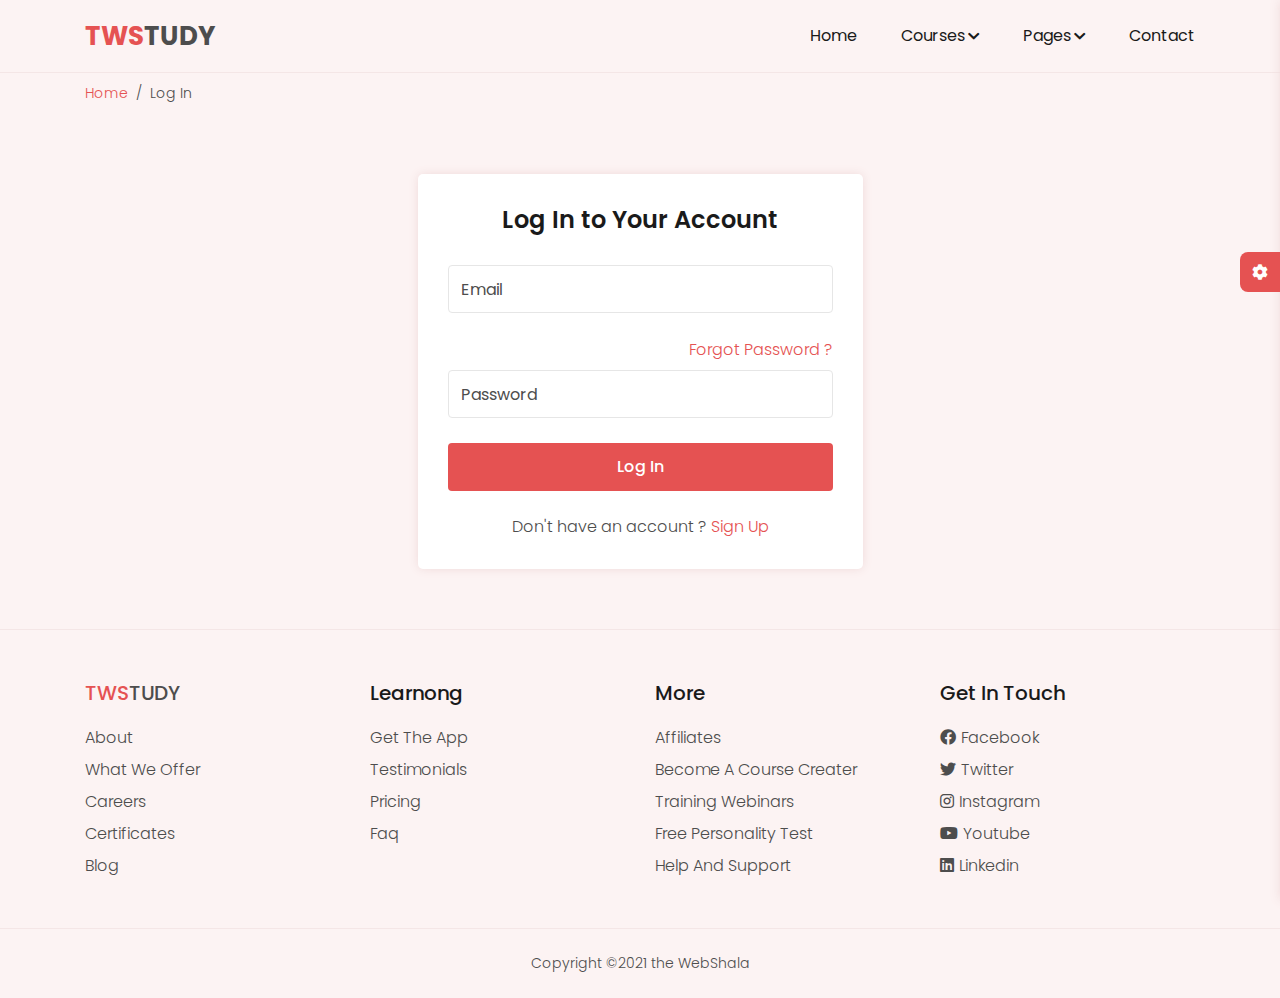
<file: log-in.html>
<!DOCTYPE html>
<html lang="en">

<head>
  <title> Log In </title>
  <meta charset="utf-8">
  <meta name="viewport" content="width=device-width, initial-scale=1.0">
  <link rel="stylesheet" href="css/font-awesome.css">
  <link rel="stylesheet" href="css/bootstrap.min.css">
  <link rel="stylesheet" href="css/style.css">
  <link rel="stylesheet" href="css/responsive.css">
  <link rel="stylesheet" class="js-color-style" href="css/colors/color-1.css">
  <link rel="stylesheet" class="js-glass-style" href="css/glass.css" disabled>
</head>

<body>
  
  <!-- page loader start -->
  <div class="page-loader js-page-loader">
    <div></div>
  </div>
  <!-- page loader end -->
  
  <!-- main wrapper start -->
  <div class="main-wrapper">
    
    <!-- header start -->
    <header class="header">
      <div class="container">
        <div class="header-main d-flex justify-content-between align-items-center">
          <div class="header-logo ">
            <a href="index.html"><span>tws</span>tudy</a>
          </div>
          <button type="button" class="header-hamburger-btn js-header-menu-toggler">
            <span></span>
          </button>
          <div class="header-backdrop js-header-backdrop"> </div>
          <nav class="header-menu js-header-menu ">
            <button type="button" class="header-close-btn js-header-menu-toggler">
              <i class="fas fa-times"></i>
            </button>
            <ul class="menu">
              <li class="menu-item"> <a href="index.html">home</a> </li>
              <li class="menu-item menu-item-has-children">
                <a href="#" class="js-toggle-sub-menu">courses<i class="fas fa-chevron-down"></i></a>
                <ul class="sub-menu js-sub-menu">
                  <li class="sub-menu-item"><a href="courses.html">course</a></li>
                  <li class="sub-menu-item"><a href="course-details.html">course details</a></li>
                </ul>
              </li>
              <li class="menu-item menu-item-has-children">
                <a href="#" class="js-toggle-sub-menu">pages<i class="fas fa-chevron-down"></i></a>
                <ul class="sub-menu js-sub-menu">
                  <li class="sub-menu-item"><a href="log-in.html">log in</a></li>
                  <li class="sub-menu-item"><a href="sign-up.html">sign up</a></li>
                </ul>
              </li>
              <li class="menu-item"> <a href="contact.html">contact </a></li>
            </ul>
          </nav>
        </div>
      </div>
    </header>
    <!-- header end -->

    <!-- breadcrumb start -->
    <div class="breadcrumb-nav">
      <div class="container">
        <nav aria-label="breadcrumb">
          <ol class="breadcrumb mb-0">
            <li class="breadcrumb-item"><a href="index.html">Home</a></li>
            <li class="breadcrumb-item active" aria-current="page">Log In</li>
          </ol>
        </nav>
      </div>
    </div>
    <!-- breadcrumb end -->

    <!-- login section start -->
    <section class="login-section section-padding">
      <div class="container">
        <div class="row justify-content-center">
          <div class="col-md7 col-lg-6 col-xl-5">
            <div class="login-form box">
              <h2 class="form-title text-center">Log In to Your Account</h2>
              <form action="">
                <div class="form-group">
                  <input type="text" class="form-control" placeholder="Email">
                </div>
                <div class="form-group">
                  <div class="d-flex mb-2 justify-content-end"><a href="#">Forgot Password ?</a></div>
                  <input type="password" class="form-control" placeholder="Password">
                </div>
                <button type="submit" class="btn btn-theme btn-block btn-form">log in</button>
                <p class="text-center mt-4 mb-0">Don't have an account ? <a href="sign-up.html">Sign Up</a></p>
              </form>
            </div>
          </div>
        </div>
      </div>
    </section>
    <!-- login section end -->

    <!-- footer start -->
    <footer class="footer">
      <div class="footer-top">
        <div class="container">
          <div class="row">
            <div class="col-sm-6 col-lg-3">
              <div class="footer-item">
                <h3 class="footer-logo"><span>tws</span>tudy</h3>
                <ul>
                  <li><a href="#">about</a></li>
                  <li><a href="#">what we offer</a></li>
                  <li><a href="#">careers</a></li>
                  <li><a href="#">certificates</a></li>
                  <li><a href="#">blog</a></li>
                </ul>
              </div>
            </div>
            <div class="col-sm-6 col-lg-3">
              <div class="footer-item">
                <h3>learnong</h3>
                <ul>
                  <li><a href="#">get the app</a></li>
                  <li><a href="#">testimonials</a></li>
                  <li><a href="#">pricing</a></li>
                  <li><a href="#">faq</a></li>
                </ul>
              </div>
            </div>
            <div class="col-sm-6 col-lg-3">
              <div class="footer-item">
                <h3>more</h3>
                <ul>
                  <li><a href="#">affiliates</a></li>
                  <li><a href="#">become a course creater</a></li>
                  <li><a href="#">training webinars</a></li>
                  <li><a href="#">free personality test</a></li>
                  <li><a href="#">help and support</a></li>
                </ul>
              </div>
            </div>
            <div class="col-sm-6 col-lg-3">
              <div class="footer-item">
                <h3>get in touch</h3>
                <ul>
                  <li><a href="#"><i class="fab fa-facebook social-icon"></i>facebook</a></li>
                  <li><a href="#"><i class="fab fa-twitter social-icon"></i>twitter</a></li>
                  <li><a href="#"><i class="fab fa-instagram social-icon"></i>instagram</a></li>
                  <li><a href="#"><i class="fab fa-youtube social-icon"></i>youtube</a></li>
                  <li><a href="#"><i class="fab fa-linkedin social-icon"></i>linkedin</a></li>
                </ul>
              </div>
            </div>
          </div>
        </div>
      </div>
      <div class="footer-bottom">
        <div class="container">
          <p class="m-0 py-4 text-center">Copyright &copy;2021 the WebShala</p>
        </div>
      </div>
    </footer>
    <!-- footer end -->

  </div>
  <!-- main wrapper end -->

  <!-- style switcher start -->
  <div class="style-switcher js-style-switcher">
    <div class="style-switcher-toggler js-style-switcher-toggler">
      <i class="fas fa-cog"></i>
    </div>
    <h3>Style Switcher</h3>
    <div class="style-switcher-item">
      <p class="mb-2">Theme Colors</p>
      <!-- theme colors -->
      <div class="theme-colors js-theme-colors">
        <button type="button" data-js-theme-color="color-1" class="js-theme-color-item color-1"></button>
        <button type="button" data-js-theme-color="color-2" class="js-theme-color-item color-2"></button>
        <button type="button" data-js-theme-color="color-3" class="js-theme-color-item color-3"></button>
        <button type="button" data-js-theme-color="color-4" class="js-theme-color-item color-4"></button>
        <button type="button" data-js-theme-color="color-5" class="js-theme-color-item color-5"></button>
      </div>
    </div>
    <div class="style-switcher-item">
      <div class="form-check form-switch">
        <input class="form-check-input js-dark-mode" type="checkbox" role="switch" id="dark-mode">
        <label class="form-check-label" for="dark-mode">Dark Mode</label>
      </div>
    </div>
    <div class="style-switcher-item">
      <div class="form-check form-switch">
        <input class="form-check-input js-glass-effect" type="checkbox" role="switch" id="glass-effect">
        <label class="form-check-label" for="glass-effect">Glass Effect</label>
      </div>
    </div>
  </div>
  <!-- style switcher end -->


  <script src="js/bootstrap.bundle.min.js"></script>
  <script src="js/main.js"></script>
</body>

</html>
</file>
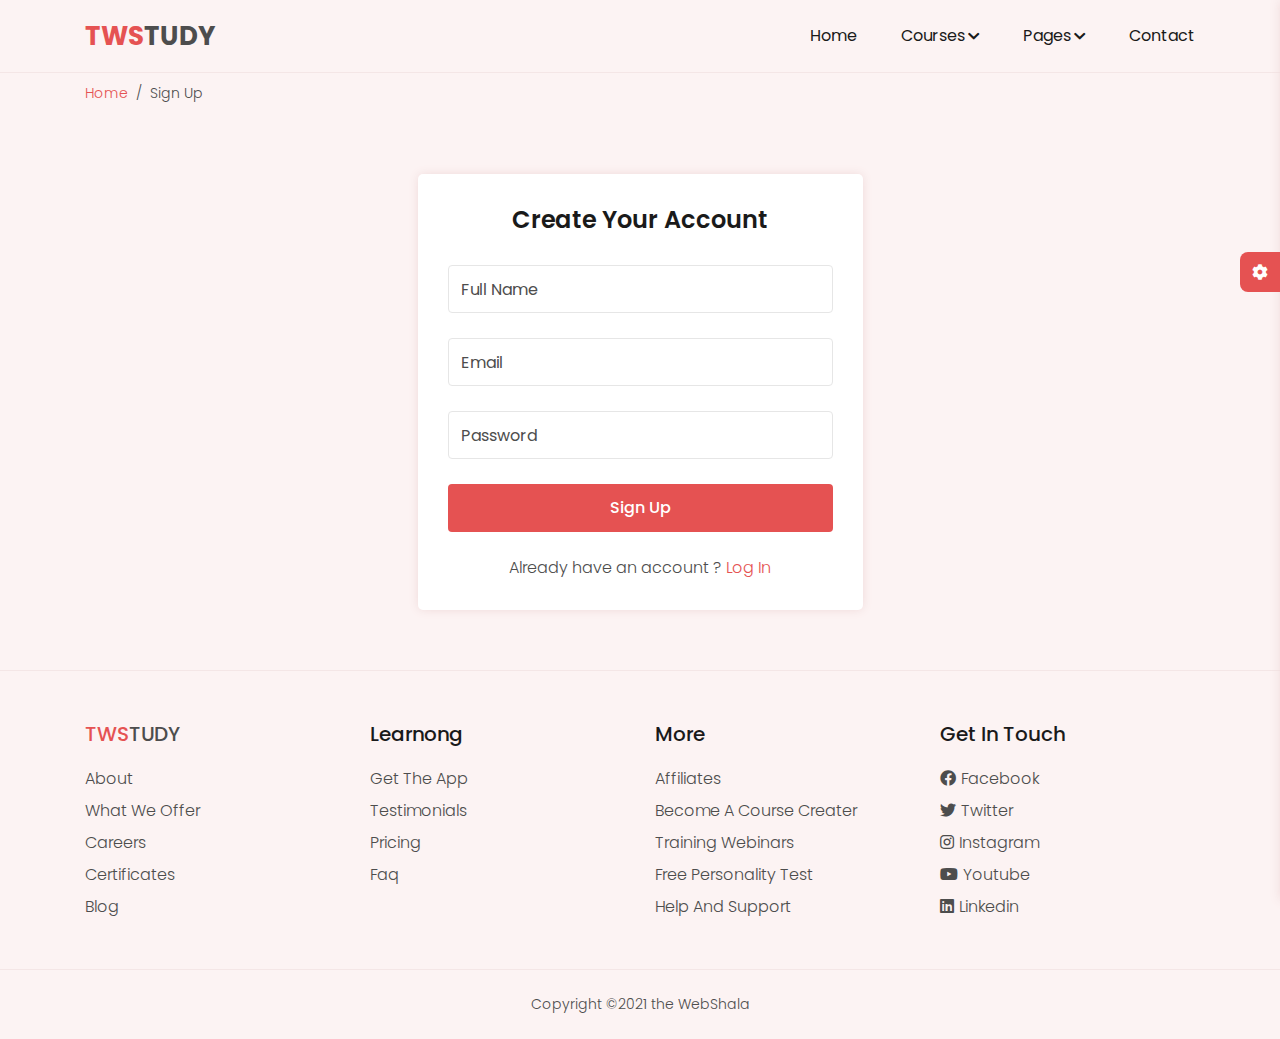
<file: sign-up.html>
<!DOCTYPE html>
<html lang="en">

<head>
  <title> Sign Up </title>
  <meta charset="utf-8">
  <meta name="viewport" content="width=device-width, initial-scale=1.0">
  <link rel="stylesheet" href="css/font-awesome.css">
  <link rel="stylesheet" href="css/bootstrap.min.css">
  <link rel="stylesheet" href="css/style.css">
  <link rel="stylesheet" href="css/responsive.css">
  <link rel="stylesheet" class="js-color-style" href="css/colors/color-1.css">
  <link rel="stylesheet" class="js-glass-style" href="css/glass.css" disabled>
</head>

<body>

  <!-- page loader start -->
  <div class="page-loader js-page-loader">
    <div></div>
  </div>
  <!-- page loader end -->
  
  <!-- main wrapper start -->
  <div class="main-wrapper">
    
    <!-- header start -->
    <header class="header">
      <div class="container">
        <div class="header-main d-flex justify-content-between align-items-center">
          <div class="header-logo ">
            <a href="index.html"><span>tws</span>tudy</a>
          </div>
          <button type="button" class="header-hamburger-btn js-header-menu-toggler">
            <span></span>
          </button>
          <div class="header-backdrop js-header-backdrop"> </div>
          <nav class="header-menu js-header-menu ">
            <button type="button" class="header-close-btn js-header-menu-toggler">
              <i class="fas fa-times"></i>
            </button>
            <ul class="menu">
              <li class="menu-item"> <a href="index.html">home</a> </li>
              <li class="menu-item menu-item-has-children">
                <a href="#" class="js-toggle-sub-menu">courses<i class="fas fa-chevron-down"></i></a>
                <ul class="sub-menu js-sub-menu">
                  <li class="sub-menu-item"><a href="courses.html">course</a></li>
                  <li class="sub-menu-item"><a href="course-details.html">course details</a></li>
                </ul>
              </li>
              <li class="menu-item menu-item-has-children">
                <a href="#" class="js-toggle-sub-menu">pages<i class="fas fa-chevron-down"></i></a>
                <ul class="sub-menu js-sub-menu">
                  <li class="sub-menu-item"><a href="log-in.html">log in</a></li>
                  <li class="sub-menu-item"><a href="sign-up.html">sign up</a></li>
                </ul>
              </li>
              <li class="menu-item"> <a href="contact.html">contact </a></li>
            </ul>
          </nav>
        </div>
      </div>
    </header>
    <!-- header end -->

    <!-- breadcrumb start -->
    <div class="breadcrumb-nav">
      <div class="container">
        <nav aria-label="breadcrumb">
          <ol class="breadcrumb mb-0">
            <li class="breadcrumb-item"><a href="index.html">Home</a></li>
            <li class="breadcrumb-item active" aria-current="page">Sign Up</li>
          </ol>
        </nav>
      </div>
    </div>
    <!-- breadcrumb end -->

    <!-- signup section start -->
    <section class="signup section-padding">
      <div class="container">
        <div class="row justify-content-center">
          <div class="col-md7 col-lg-6 col-xl-5">
            <div class="signup-form box">
              <h2 class="form-title text-center">Create Your Account</h2>
              <form action="">
                <div class="form-group">
                  <input type="text" class="form-control" placeholder="Full Name">
                </div>
                <div class="form-group">
                  <input type="text" class="form-control" placeholder="Email">
                </div>
                <div class="form-group">
                  <input type="password" class="form-control" placeholder="Password">
                </div>
                <button type="submit" class="btn btn-theme btn-block btn-form">sign up</button>
                <p class="text-center mt-4 mb-0">Already have an account ? <a href="log-in.html">Log In</a></p>
              </form>
            </div>
          </div>
        </div>
      </div>
    </section>
    <!-- signup section end -->
    
    <!-- footer start -->
    <footer class="footer">
      <div class="footer-top">
        <div class="container">
          <div class="row">
            <div class="col-sm-6 col-lg-3">
              <div class="footer-item">
                <h3 class="footer-logo"><span>tws</span>tudy</h3>
                <ul>
                  <li><a href="#">about</a></li>
                  <li><a href="#">what we offer</a></li>
                  <li><a href="#">careers</a></li>
                  <li><a href="#">certificates</a></li>
                  <li><a href="#">blog</a></li>
                </ul>
              </div>
            </div>
            <div class="col-sm-6 col-lg-3">
              <div class="footer-item">
                <h3>learnong</h3>
                <ul>
                  <li><a href="#">get the app</a></li>
                  <li><a href="#">testimonials</a></li>
                  <li><a href="#">pricing</a></li>
                  <li><a href="#">faq</a></li>
                </ul>
              </div>
            </div>
            <div class="col-sm-6 col-lg-3">
              <div class="footer-item">
                <h3>more</h3>
                <ul>
                  <li><a href="#">affiliates</a></li>
                  <li><a href="#">become a course creater</a></li>
                  <li><a href="#">training webinars</a></li>
                  <li><a href="#">free personality test</a></li>
                  <li><a href="#">help and support</a></li>
                </ul>
              </div>
            </div>
            <div class="col-sm-6 col-lg-3">
              <div class="footer-item">
                <h3>get in touch</h3>
                <ul>
                  <li><a href="#"><i class="fab fa-facebook social-icon"></i>facebook</a></li>
                  <li><a href="#"><i class="fab fa-twitter social-icon"></i>twitter</a></li>
                  <li><a href="#"><i class="fab fa-instagram social-icon"></i>instagram</a></li>
                  <li><a href="#"><i class="fab fa-youtube social-icon"></i>youtube</a></li>
                  <li><a href="#"><i class="fab fa-linkedin social-icon"></i>linkedin</a></li>
                </ul>
              </div>
            </div>
          </div>
        </div>
      </div>
      <div class="footer-bottom">
        <div class="container">
          <p class="m-0 py-4 text-center">Copyright &copy;2021 the WebShala</p>
        </div>
      </div>
    </footer>
    <!-- footer end -->

  </div>
  <!-- main wrapper end -->

  <!-- style switcher start -->
  <div class="style-switcher js-style-switcher">
    <div class="style-switcher-toggler js-style-switcher-toggler">
      <i class="fas fa-cog"></i>
    </div>
    <h3>Style Switcher</h3>
    <div class="style-switcher-item">
      <p class="mb-2">Theme Colors</p>
      <!-- theme colors -->
      <div class="theme-colors js-theme-colors">
        <button type="button" data-js-theme-color="color-1" class="js-theme-color-item color-1"></button>
        <button type="button" data-js-theme-color="color-2" class="js-theme-color-item color-2"></button>
        <button type="button" data-js-theme-color="color-3" class="js-theme-color-item color-3"></button>
        <button type="button" data-js-theme-color="color-4" class="js-theme-color-item color-4"></button>
        <button type="button" data-js-theme-color="color-5" class="js-theme-color-item color-5"></button>
      </div>
    </div>
    <div class="style-switcher-item">
      <div class="form-check form-switch">
        <input class="form-check-input js-dark-mode" type="checkbox" role="switch" id="dark-mode">
        <label class="form-check-label" for="dark-mode">Dark Mode</label>
      </div>
    </div>
    <div class="style-switcher-item">
      <div class="form-check form-switch">
        <input class="form-check-input js-glass-effect" type="checkbox" role="switch" id="glass-effect">
        <label class="form-check-label" for="glass-effect">Glass Effect</label>
      </div>
    </div>
  </div>
  <!-- style switcher end -->


  <script src="js/bootstrap.bundle.min.js"></script>
  <script src="js/main.js"></script>
</body>

</html>
</file>
<file: css/style.css>
/* -----------------------------------------------------

    ************* Table of Contents *************
01. =google fonts
02. =variables
03. =overrides variables for - theme dark
04. =base
05. =box
06. =customized bootstrap classes
07. =animation keyframes
08. =section - padding, title
09. =buttons
10. =page loader
11. =circular img
12. =forms
13. =video madal
14. =pagination
15. =breadcrumb
16. =tabs
17. =bubble animation
18. =style switcher
19. =header
20. =footer
21. =banner section
22. =fun facts section
23. =courses section
24. =testimonials section
25. =bai section
26. =courses details section
27. =contact section
-------------------------------------------------------- */



/* ----------------------------------------
01. =google fonts 
------------------------------------------- */
@import url('https://fonts.googleapis.com/css2?family=Poppins:wght@300;400;500;600;700&display=swap');

/* ----------------------------------------
02. =variables
------------------------------------------- */
:root {
    --orange: hsl(36, 80%, 50%);
    --white: hsl(0, 0%, 100%);
    --WHITE: hsl(0, 0%, 100%);
    --BLACK: hsl(0, 0%, 0%);
    --black-90: hsl(0, 0%, 10%);
    --black-70: hsl(0, 0%, 30%);
    --black-alpha-40: hsla(0, 0%, 0%, 0.4);
    --yellow-light: hsl(44, 95%, 83%);
    --green-light: hsl(158, 68%, 75%);
    --red-light: hsl(0, 84%, 80%);
    --orange-light: hsl(22, 85%, 80%);
    --select-box-bg-color: hsl(0, 0%, 100%);
    --border-color-1: hsl(0, 0%, 90%);
}

/* ----------------------------------------
03. =overrides variables for - theme dark
------------------------------------------- */
body.t-dark {
    --body-bg-color: hsl(240, 10%, 19%);
    --black-70: hsl(0, 0%, 87%);
    --black-90: hsl(0, 0%, 100%);
    --shadow: 0 0 10px hsla(0, 0%, 0%, 0.08);
    --white: hsl(240, 8%, 21%);
    --select-box-bg-color: hsl(240, 8%, 21%);
    --border-color-2: hsl(240, 9%, 25%);
    --border-color-1: hsl(240, 9%, 30%);
}

/* ----------------------------------------
04. =base
------------------------------------------- */
body {
    background-color: var(--body-bg-color);
    font-family: 'Poppins', sans-serif;
    font-size: 16px;
    font-weight: 300;
    color: var(--black-70);
    min-height: 100vh;
    overflow-x: hidden;
}

a {
    color: var(--main-color);
    text-decoration: none;
}

a:hover {
    color: var(--main-color);
}

img {
    max-width: 100%;
}

ul {
    list-style: none;
    margin: 0;
    padding: 0;
}

h1,
h2,
h3,
h4,
h5,
h6 {
    color: var(--black-90);
    line-height: 1.3;
}

h3 {
    font-size: 20px;
}

::selection {
    color: var(--WHITE);
    background-color: var(--main-color);
}

/* ----------------------------------------
05. =box
------------------------------------------- */
.box {
    background-color: var(--white);
    border-radius: 5px;
    box-shadow: var(--shadow);
    padding: 30px;
}

/* ----------------------------------------
06. =customized bootstrap classes
------------------------------------------- */
.container {
    --bs-gutter-x: 15px;
    max-width: 1140px;
}

.row {
    --bs-gutter-x: 30px;
}

/* ----------------------------------------
07. =animation keyframes
------------------------------------------- */
@keyframes spin {
    0% {
        transform: rotate(0deg);
    }

    100% {
        transform: rotate(360deg);
    }
}

@keyframes bubble {
    0% {
        transform: translateY(0vh);
        opacity: 0;
    }
    5%, 95% {
        opacity: 1;
    }
    100% {
        transform: translateY(-100vh);
        opacity: 0;
    }
}

@keyframes Loader {
    0% {
        transform: rotate(0deg);
    }
    25%, 50% {
        transform: rotate(180deg);
    }
    75%, 100% {
        transform: rotate(360deg);
    }

}
@keyframes LoaderIn {
    0%, 25%, 100% {
        height: 0%;
    }
    50%, 75% {
        height: 100%;
    }
}

/* ----------------------------------------
08. =section - padding, title
------------------------------------------- */
.section-padding {
    padding: 60px 0;
}

.section-title {
    margin-bottom: 40px;
}

.section-title .title {
    font-size: 20px;
    color: var(--main-color);
    text-transform: capitalize;
}

.section-title .sub-title {
    font-size: 35px;
    font-weight: 600;
    color: var(--black-90);
}

/* ----------------------------------------
09. =buttons
------------------------------------------- */
.btn-theme {
    background-color: var(--main-color);
    color: var(--WHITE);
    font-size: 16px;
    text-transform: capitalize;
    font-weight: 500;
    padding: 8px 20px;
    transition: all 0.3s ease;
}

.btn-theme:hover {
    color: var(--WHITE);
    background-color: var(--button-hover-color);
}

.btn-theme:focus {
    box-shadow: 0 0 8px var(--main-color);
}

.btn-block {
    width: 100%;
}

.btn-form {
    height: 48px;
}

/* ----------------------------------------
10. =page loader
------------------------------------------- */
.page-loader {
    position: fixed;
    left: 0;
    top: 0;
    height: 100%;
    width: 100%;
    z-index: 1001;
    display: flex;
    background-color: var(--white);
    
}

.page-loader div {
    margin: auto;
    height: 32px;
    width: 32px;
    border: 4px solid var(--main-color);
    position: relative;
    animation: Loader 2s linear infinite;
}

.page-loader.fade-out {
    opacity: 0;
    transition: all 0.6s ease;
}

.page-loader div::before {
    content: '';
    position: absolute;
    height: 100%;
    width: 100%;
    background-color: var(--main-color);
    left: 0;
    top: 0;
    animation: LoaderIn 2s linear infinite;
}

/* ----------------------------------------
11. =circular img
------------------------------------------- */
.circular-img {
    max-width: 360px;
    margin: auto;
    position: relative;
    z-index: 1;
}

.circular-img-inner {
    text-align: center;
    border-radius: 0 0 180px 180px;
    overflow: hidden;
}

.circular-img-circle {
    height: 360px;
    width: 360px;
    position: absolute;
    left: 0;
    bottom: 0;
    border-radius: 50%;
}

.circular-img img {
    position: relative;
    z-index: 1;
}

/* ----------------------------------------
12. =forms
------------------------------------------- */
.form-title {
    font-size: 24px;
    margin: 0 0 30px;
    font-weight: 600;
}

.form-control::placeholder {
    color: var(--black-70);;
}

.form-group {
    margin-bottom: 25px;
    position: relative;
}

.form-control {
    height: 48px;
    border-color: var(--border-color-1);
    color: var(--black-90);
    background-color: transparent;
}

.form-control:focus{
    background-color: transparent;
    border-color: var(--border-color-1);
    color: var(--black-90);
    box-shadow: none;
}

.select-icon {
    position: absolute;
    right: 15px;
    top: 50%;
    transform: translateY(-50%);
    pointer-events: none;
    font-size: 13px;
}

select.form-control:focus option {
    background-color: var(--select-box-bg-color);
}

textarea.form-control {
    height: 120px;
    resize: none;
}

/* ----------------------------------------
13. =video madal
------------------------------------------- */
.video-modal .btn-close {
    height: 35px;
    width: 35px;
    background-image: none;
    border-radius: 50%;
    opacity: 1;
    z-index: 1;
    position: absolute;
    right: 0;
    top: -35px;
    color: var(--WHITE);
    font-size: 16px;
    padding: 0;
}

.video-modal .modal-content {
    border: 0;
}

/* ----------------------------------------
14. =pagination
------------------------------------------- */
.page-item.disabled .page-link,
.page-link {
    border: none;
    background-color: transparent;
    color: var(--black-70);
}

.page-item.active .page-link {
    background-color: var(--main-color);
}

.page-link:hover {
    background-color: var(--main-color);
    color: var(--WHITE);
}

/* ----------------------------------------
15. =breadcrumb
------------------------------------------- */
.breadcrumb-nav {
    padding: 10px 0;
}

.breadcrumb-nav .breadcrumb-item {
    font-size: 14px;
    text-transform: capitalize;
}

.breadcrumb-nav .breadcrumb-item + .breadcrumb-item::before,
.breadcrumb-nav .breadcrumb-item.active {
    color: var(--black-70);
}

/* ----------------------------------------
16. =tabs
------------------------------------------- */
.nav-tabs .nav-link {
    background-color: var(--white);
    text-transform: capitalize;
    border-color: var(--border-color-2);
    padding: 5px 12px;
    margin: 0 5px 10px;
    border-radius: 5px;
    color: var(--black-70);
}

.nav-tabs .nav-link:hover {
    border-color: var(--border-color-2);
}

.nav-tabs .nav-link.active {
    background-color: var(--main-color);
    border-color: transparent;
    color: var(--WHITE);
}

/* ----------------------------------------
17. =bubble animation
------------------------------------------- */
.bubble-animation-item {
    position: absolute;;
    height: 20px;
    width: 20px;
    border-radius: 50%;
    border: 2px solid transparent;
    z-index: -1;
}

.bubble-animation-item:nth-child(1) {
    border-color: var(--yellow-light);
    top: 120%;
    left: 10%;
    animation: bubble 30s linear infinite;
}

.bubble-animation-item:nth-child(2) {
    border-color: var(--green-light);
    top: 60%;
    left: 50%;
    animation: bubble 40s linear infinite;
}

.bubble-animation-item:nth-child(3) {
    border-color: var(--red-light);
    top: 90%;
    left: 90%;
    animation: bubble 50s linear infinite;
}

.bubble-animation-item:nth-child(4) {
    border-color: var(--yellow-light);
    top: 80%;
    left: 60%;
    animation: bubble 60s linear infinite;
}

.bubble-animation-item:nth-child(5) {
    border-color: var(--green-light);
    top: 30%;
    left: 10%;
    animation: bubble 70s linear infinite;
}

.bubble-animation-item:nth-child(6) {
    border-color: var(--red-light);
    top: 20%;
    left: 30%;
    animation: bubble 80s linear infinite;
}

.bubble-animation-item:nth-child(7) {
    border-color: var(--yellow-light);
    top: 100%;
    left: 5%;
    animation: bubble 60s linear infinite;
}

.bubble-animation-item:nth-child(8) {
    border-color: var(--green-light);
    top: 110%;
    left: 33%;
    animation: bubble 70s linear infinite;
}

.bubble-animation-item:nth-child(9) {
    border-color: var(--red-light);
    top: 120%;
    left: 65%;
    animation: bubble 80s linear infinite;
}

/* ----------------------------------------
18. =style switcher
------------------------------------------- */
.style-switcher {
    width: 250px;
    position: fixed;
    height: 100%;
    background-color: var(--white);
    right: -250px;
    top: 0;
    z-index: 10;
    padding: 30px;
    box-shadow: var(--shadow);
    transition: right 0.3s ease;
}

.style-switcher.open {
    right: 0;
}

.style-switcher-toggler {
    height: 40px;
    width: 40px;
    position: absolute;
    top: 28%;
    left: -40px;
    background-color: var(--main-color);
    color: var(--WHITE);
    display: flex;
    align-items: center;
    justify-content: center;
    border-radius: 8px 0 0 8px;
    cursor: pointer;
}

.style-switcher h3 {
    font-size: 18px;
    text-transform: capitalize;
    border-bottom: 1px solid var(--border-color-1);
    padding: 0 0 10px;
}

.style-switcher-item {
    padding: 10px 0;
    border-bottom: 1px solid var(--border-color-1);
}

.theme-colors button {
    height: 30px;
    width: 30px;
    border: none;
    border-radius: 50%;
    vertical-align: middle;
    border-radius: 50%;
    padding: 0;
    position: relative;
}

.theme-colors button::before {
    content: "\f00c";
    font-family: 'Font Awesome 5 Free';
    font-weight: 900;
    font-size: 12px;
    color: var(--WHITE);
    transition: all 0.3s ease;
    position: absolute;
    left: 50%;
    top: 50%;
    transform: translate(-50%, -50%);
    opacity: 0;
}

.theme-colors button.active::before {
    opacity: 1;
}

.theme-colors .color-1 {
    background-color: hsl(0, 74%, 61%);
}

.theme-colors .color-2 {
    background-color: hsl(230, 74%, 61%);
}

.theme-colors .color-3 {
    background-color: hsl(36, 74%, 61%);
}

.theme-colors .color-4 {
    background-color: hsl(277, 74%, 61%);
}

.theme-colors .color-5 {
    background-color: hsl(164, 74%, 61%);
}

/* ----------------------------------------
19. =header
------------------------------------------- */
.header {
    border-bottom: 1px solid var(--border-color-2);
}

.header-logo a {
    font-size: 26px;
    text-transform: uppercase;
    font-weight: 700;
    color: var(--black-70);
}

.header-logo a span {
    color: var(--main-color);
}

.header .menu-item {
    display: inline-block;
    margin-left: 40px;
    position: relative;
}

.header .menu-item > a {
    display: block;
    padding: 24px 0;
    font-weight: 400;
    color: var(--black-90);
    text-transform: capitalize;
    transition: color 0.3s ease;
}

.header .sub-menu-item a:hover,
.header .menu-item:hover>a {
    color: var(--main-color);
}

.header .menu-item > a i {
    font-size: 13px;
    margin-left: 3px;
    pointer-events: none;
    /* 圖示翻轉時有漸變效果 */
    transition: color 0.3s ease;
}

.header .sub-menu {
    position: absolute;
    top: 100%;
    background-color: var(--white);
    left: 0;
    width: 210px;
    padding: 10px 0;
    border-radius: 5px;
    box-shadow: var(--shadow);
    transition: all 0.3s ease;
    z-index: 2;
    visibility: hidden;
    opacity: 0;
    transform: translateY(10px);
}

@media(min-width: 992px) {
    .header .menu-item:hover>.sub-menu {
        visibility: visible;
        opacity: 1;
        transform: translateY(0);
    }
}

.header .sub-menu-item a {
    display: block;
    padding: 10px 20px;
    color: var(--black-90);
    text-transform: capitalize;
    font-weight: 400;
    transition: color 0.3s ease;
}

.header-backdrop,
.header-close-btn,
.header-hamburger-btn {
    display: none;
}

/* ----------------------------------------
20. =footer
------------------------------------------- */
.footer-top {
    padding: 50px 0 20px;
    border-top: 1px solid var(--border-color-2);
}

.footer-item {
    margin: 0 0 30px;
}

.footer-item h3 {
    text-transform: capitalize;
    margin: 0 0 20px;
}

.footer-item .footer-logo {
    color: var(--black-70);
    text-transform: uppercase;
}

.footer-item .footer-logo span {
    color: var(--main-color);
}

.footer-item ul li:not(:last-child) {
    margin-bottom: 8px;
}

.footer-item ul a {
    text-transform: capitalize;
    color: var(--black-70);
    transition: color 0.3s ease;
    position: relative;
}

.footer-item ul a:hover {
    color: var(--main-color);
}

.footer-item ul a::before {
    content: "";
    position: absolute;
    left: 0;
    bottom: 0;
    width: 0%;
    height: 1px;
    background-color: var(--main-color);
    transition: width 0.3s ease;
}

.footer-item ul a:hover::before {
    width: 100%;
}

.footer-item ul a .social-icon {
    margin-right: 5px;
}

.footer-bottom {
    border-top: 1px solid var(--border-color-2);
}

.footer-bottom p {
    font-size: 14px;
}

/* ----------------------------------------
21. =banner section
------------------------------------------- */
.banner-section {
    padding: 80px 0;
    min-height: 680px;
}

.banner-text h2 {
    font-size: 20px;
    color: var(--main-color);
}

.banner-text h1 {
    font-size: 45px;
    font-weight: 700;
}

.banner-section .circular-img-circle {
    background-color: var(--red-light);
}

/* ----------------------------------------
22. =fun facts section
------------------------------------------- */
.fun-facts-item {
    padding: 15px 0;
}

.fun-facts-item h2 {
    font-weight: 700;
    font-size: 30px;
    text-transform: uppercase;
}

.fun-facts-item p {
    margin: 0;
    text-transform: uppercase;
}

.fun-facts-item .style-1 {
    color: var(--black-70);
}

.fun-facts-item .style-2 {
    color: var(--green-light);
}

.fun-facts-item .style-3 {
    color: var(--red-light);
}

.fun-facts-item .style-4 {
    color: var(--orange-light);
}

/* ----------------------------------------
23. =courses section
------------------------------------------- */
.courses-item {
    margin-bottom: 30px;
    position: relative;
}

.courses-item .img-box img {
    width: 100%;
    border-radius: 5px;
}

.courses-item .link {
    color: var(--black-70);
    display: inline-block;
}

.courses-item .title {
    text-transform: capitalize;
    margin: 15px 0;
    transition: color 0.3s ease;
}

.courses-item:hover .title {
    color: var(--main-color);
}

.courses-item .instructor {
    text-transform: capitalize;
    margin: 0 0 12px;
}

.courses-item .instructor img {
    width: 30px;
    border-radius: 50%;
    margin-right: 5px;
}

.courses-item .rating {
    font-size: 14px;
}

.courses-item .average-rating {
    font-size: 600;
    color: var(--orange);
}

.courses-item .average-stars i {
    color: var(--orange);
}

.courses-item .price {
    position: absolute;
    right: 15px;
    top: 15px;
    background-color: var(--main-color);
    color: var(--WHITE);
    font-weight: 600;
    padding: 4px 8px;
    border-radius: 4px;

}

/* ----------------------------------------
24. =testimonials section
------------------------------------------- */
.testimonials-section .img-box {
    height: 150px;
    width: 150px;
    background-color: var(--red-light);
    margin: 30px auto 50px;
}

.testimonials-section .img-box::before,
.testimonials-section .img-box::after {
    content: "";
    position: absolute;
    border-radius: 50%;
    border: 1px solid var(--red-light);
    animation: spin 15s linear infinite;
}

.testimonials-section .img-box::before {
    height: 180px;
    width: 180px;
    left: -15px;
    top: -15px;
    border-left: 1px solid transparent;
}

.testimonials-section .img-box::after {
    height: 210px;
    width: 210px;
    left: -30px;
    top: -30px;
    border-radius: 1px solid transparent;
}

.testimonials-item h3 {
    text-transform: capitalize;
}

.testimonials-item .text-2 {
    margin: 0;
    text-transform: capitalize;
}

.testimonials-section .carousel-control-prev,
.testimonials-section .carousel-control-next {
    position: relative;
    height: 35px;
    width: 35px;
    background-color: var(--main-color);
    display: inline-block;
    border-radius: 50%;
    margin: 0 4px;
}

.testimonials-section .decoration-circles-item {
    position: absolute;
    border-radius: 50%;
    opacity: 0.4;
}

.testimonials-section .decoration-circles-item:nth-child(1) {
    left: 10%;
    top: 20%;
    height: 30px;
    width: 30px;
    background-color: var(--yellow-light);
}

.testimonials-section .decoration-circles-item:nth-child(2) {
    left: 40%;
    top: 40%;
    height: 30px;
    width: 30px;
    background-color: var(--green-light);
}

.testimonials-section .decoration-circles-item:nth-child(3) {
    left: 70%;
    top: 70%;
    height: 30px;
    width: 30px;
    background-color: var(--red-light);

}

.testimonials-section .decoration-circles-item:nth-child(4) {
    left: 20%;
    top: 50%;
    height: 20px;
    width: 20px;
    background-color: var(--red-light);

}

.testimonials-section .decoration-imgs-item {
    position: absolute;
    border-radius: 50%;
    opacity: 0.4;
}

.testimonials-section .decoration-imgs-item:nth-child(1) {
    height: 80px;
    width: 60px;
    left: 20%;
    top: 30%;
    background-color: var(--yellow-light);
}

.testimonials-section .decoration-imgs-item:nth-child(2) {
    height: 80px;
    width: 80px;
    left: 90%;
    top: 40%;
    background-color: var(--red-light);
}

.testimonials-section .decoration-imgs-item:nth-child(3) {
    height: 40px;
    width: 40px;
    left: 10%;
    top: 60%;
    background-color: var(--green-light);
}

/* ----------------------------------------
25. =bai section
------------------------------------------- */
.bai-section .circular-img-circle {
    background-color: var(--yellow-light);
}


/* ----------------------------------------
26. =courses details section
------------------------------------------- */
/* course header */
.course-header h2 {
    font-size: 30px;
    margin: 0 0 15px;
    font-weight: 600;
}

.course-header average-rating {
    font-weight: 600;
    color: var(--orange);
}

.course-header .average-stars i {
    font-size: 14px;
    color: var(--orange);
}

.course-header .rating span {
    vertical-align: middle;
}

.course-header ul li {
    margin: 6px 0 0;
    text-transform: capitalize;
}

.course-header ul li span {
    margin-left: 5px;
}

/* course-tabs */
.course-tabs {
    margin: 30px 0 20px;
}

.course-tabs .nav-link {
    margin: 0 10px 10px 0;
}

/* course curriculum */
.course-curriculum .accordion-item {
    border-color: var(--border-color-1);
    background-color: transparent;
}

.course-curriculum .accordion-button span {
    position: absolute;
    right: 17px;
    font-size: 14px;
}

.course-curriculum .accordion-button::after {
    content: "\f077";
    font-family: 'Font Awesome 5 Free';
    font-weight: 900;
    background-image: none;
    position: absolute;
    left: 17px;
    top: 50%;
    transform: translateY(-50%);
    height: auto;
    width: auto;
    line-height: 1;
}

.course-curriculum .accordion-button {
    background-color: transparent;
    color: var(--black-90);
    font-weight: 300;
    flex-wrap: wrap;
    padding-left: 50px;
    padding-right: 160px;
    line-height: 1.5;
}

.course-curriculum .accordion-button:focus {
    box-shadow: none;
}

.course-curriculum .accordion-button:not(.collapsed) span {
    font-weight: 500;
}

.course-curriculum .accordion-button:not(.collapsed)::after {
    transform: translateY(-50%) rotate(-180deg);
}

.course-curriculum .accordion-button:not(.collapsed) {
    font-weight: 600;
    border-bottom: 1px solid var(--border-color-1);
    transition: none;
    box-shadow: none;
}

.course-curriculum ul li {
    position: relative;
    padding: 0 50px 0 20px;
}

.course-curriculum ul li span {
    position: absolute;
    font-size: 14px;
    right: 0;
    top: 0;
}

.course-curriculum ul li:not(:last-child) {
    margin-bottom: 10px;
}

.course-curriculum ul li i {
    position: absolute;
    left: 0;
    top: 6px;
    color: var(--black-70);
    font-size: 12px;
}

/* course description */

.course-description h4 {
    font-size: 16px;
}

/* course instructor */
.course-instructor .img-box img {
    max-width: 128px;
    margin-bottom: 15px;
}

.course-instructor h4 {
    font-size: 16px;
    text-transform: capitalize;
    margin-bottom: 10px;
}

.course-instructor h4 span {
    font-weight: 300;
}

.course-instructor ul li i {
    color: var(--main-color);
    margin-right: 5px;
}

.course-instructor ul li:not(:last-child) {
    margin-bottom: 5px;
}

/* course reviews */
.rating-summary .average-rating {
    font-size: 40px;
    font-weight: 700;
    color: var(--black-90);
}

.rating-summary .average-stars {
    color: var(--orange);
}

.rating-summary .rating-bars-item {
    display: flex;
    align-items: center;
    margin-bottom: 8px;
}

.rating-summary .progress {
    height: 8px;
    background-color: var(--border-color-2);
    width: calc(100% - 120px);
    margin-right: 20px;
    border-radius: 0;
}

.rating-summary .progress-bar {
    background-color: var(--main-color);
}

.rating-summary .star-text {
    min-width: 60px;
    color: var(--orange);
}

.reviews-filter {
    margin: 0 0 35px;
    width: 200px;
}

.reviews-item {
    position: relative;
    margin-bottom: 30px;
    padding-left: 65px;
}

.reviews-item .img-box {
    max-width: 50px;
    border-radius: 50%;
    overflow: hidden;
    position: absolute;
    left: 0;
    top: 0;
}

.reviews-item h4 {
    font-size: 16px;
    font-weight: 500;
    text-transform: capitalize;
    margin: 0 0 5px;
    color: var(--black-90);
}

.reviews-item .starts-rating i{
    color: var(--orange);
    font-size: 14px;
}

.reviews-item .starts-rating .date{
    margin-left: 5px;
    font-size: 14px;
    display: inline-block;
}

.reviews-item p {
    margin: 5px 0 0;
}

/* course sidebar */
.course-sidebar .img-box {
    margin-bottom: 20px;
    border-radius: 5px;
    overflow: hidden;
    cursor: pointer;
}

.course-sidebar .img-box::before {
    content: '';
    position: absolute;
    left: 0;
    top: 0;
    height: 100%;
    width: 100%;
    background-color: var(--black-alpha-40);
}

.course-sidebar .img-box .play-icon {
    position: absolute;
    height: 50px;
    width: 50px;
    top: 50%;
    left: 50%;
    transform: translate(-50%, -50%);
    background-color: var(--main-color);
    font-size: 16px;
    display: flex;
    align-items: center;
    justify-content: center;
    border-radius: 50%;
    color: var(--WHITE);
}

.course-sidebar .img-box p {
    position: absolute;
    color: var(--WHITE);
    top: calc(50% + 40px);
    font-weight: 500;
    width: 100%;
}

.course-sidebar .price span {
    margin-left: 8px;
}
.course-sidebar .price-new{
    font-size: 30px;
    font-weight: 700;
    color: var(--black-90);
}
.course-sidebar .price-discount{
    color: var(--main-color);
}

.course-sidebar .features-list {
    margin: 0 0 20px;
}

.course-sidebar .features-list li {
    position: relative;
    padding-left: 21px;
    margin-bottom: 8px;
}

.course-sidebar .features-list li::before {
    content: '';
    height: 6px;
    width: 6px;
    background-color: var(--main-color);
    position: absolute;
    left: 0;
    top: 9px;
    border-radius: 50%;
}

/* ----------------------------------------
27. =contact section
------------------------------------------- */
.contact-item {
    position: relative;
    padding-left: 55px;
    margin-bottom: 40px;
}

.contact-item .icon-box {
    position: absolute;
    height: 40px;
    width: 40px;
    background-color: var(--main-color);
    display: flex;
    align-items: center;
    justify-content: center;
    border-radius: 50%;
    left: 0;
    top: 0;
    color: var(--WHITE);
}
</file>
<file: css/responsive.css>
/* Responsive */

@media(max-width: 1199px) {
    .container {
        max-width: 100%;
        --bs-gutter-x: 30px;
    }
}

@media(max-width: 991px) {
    .header {
        padding: 12px 0;
    }

    .header-backdrop,
    .header-close-btn,
    .header-hamburger-btn {
        display: block;
    }

    .header-hamburger-btn {
        height: 34px;
        width: 40px;
        cursor: pointer;
        border: 0;
        background-color: transparent;
    }

    .header-hamburger-btn span {
        display: block;
        height: 2px;
        width: 24px;
        background-color: var(--black-90);
        position: relative;
        margin: auto;
    }

    .header-hamburger-btn span::before,
    .header-hamburger-btn span::after {
        content: '';
        position: absolute;
        left: 0;
        width: 100%;
        height: 100%;
        background-color: var(--black-90);
    }

    .header-hamburger-btn span::before {
        top: -8px
    }

    .header-hamburger-btn span::after {
        top: 8px;
    }

    .header-close-btn {
        height: 40px;
        width: 40px;
        background-color: var(--main-color);
        position: absolute;
        left: 15px;
        top: 15px;
        color: var(--WHITE);
        border: 0;
        border-radius: 5px;
        cursor: pointer;
    }

    .header-menu {
        position: fixed;
        width: 300px;
        height: 100vh;
        top: 0;
        right: -300px;
        z-index: 1000;
        padding: 70px 0 50px;
        transition: all 0.5s ease;
        background-color: var(--white);
        box-shadow: var(--shadow);
        overflow-y: auto;
        visibility: hidden;
    }

    .header-menu.open {
        right: 0;
        visibility: visible;
    }

    .header .menu-item {
        display: block;
        margin: 0;
    }

    .header .menu-item > a {
        display: flex;
        justify-content: space-between;
        align-items: center;
        padding: 12px 15px;
        border-bottom: 1px solid var(--border-color-1);
    }

    /*  在 active 時，圖示箭頭翻轉 */
    .header .menu-item.active > a i {
        transform: rotate(-180deg);
    }

    .header .menu-item:first-child > a {
        border-top: 1px solid var(--border-color-1);
    }

    .header .sub-menu {
        position: relative;
        width: 100%;
        opacity: 1;
        visibility: visible;
        box-shadow: none;
        transform: translateY(0);
        top: auto;
        padding: 0;
        border-radius: 0;
        max-height: 0;
        overflow: hidden;
    }

    .header .sub-menu-item a {
        padding: 12px 45px;
        border-bottom: 1px solid var(--border-color-1);
    }

    .header-backdrop {
        position: fixed;
        z-index: 999;
        left: 0;
        top: 0;
        height: 100%;
        width: 100%;
        opacity: 0;
        transition: all 0.5s ease;
        visibility: hidden;
        background-color: var(--white);
    }

    .header-backdrop.active {
        visibility: visible;
        opacity: 0.8;
    }

    .circular-img {
        max-width: 280px;
    }

    .circular-img img {
        max-width: 240px;
    }

    .circular-img-circle {
        height: 280px;
        width: 280px;
    }

    .banner-text h1 {
        font-size: 35px;
    }

    .section-title .sub-title {
        font-size: 30px;
    }

    .course-sidebar {
        margin-top: 30px;
    }

    .course-instructor .img-box img {
        width: 100px;
    }

    .course-instructor .details-wrap {
        margin-bottom: 15px;
    }
}

@media(max-width: 767px) {
    .container {
        --bs-gutter-x: 15px;
    }

    .box {
        padding: 20px 15px;
    }

    
    .banner-text h1 {
        font-size: 24px;
    }

    .bai-section {
        text-align: center;
    }

    .section-title .title,
    h3,
    .banner-text h2 {
        font-size: 18px;
    }

    .form-title,
    .section-title .sub-title {
        font-size: 22px;
    }

    .course-header h2 {
        font-size: 24px;
    }

    .course-curriculum .accordion-button span {        
        position: relative;
        right: auto;
        font-size: 12px;
        width: 100%;
        padding-top: 8px;
    }

    .course-curriculum .accordion-button {
        padding-right: 15px;
    }

    .course-curriculum ul li span {
        font-size: 12px;
        position: relative;
        display: block;
        margin-top: 5px;
    }

    .course-curriculum ul li {
        padding: 0 0 0 20px;
    }

    .rating-box {
        margin-bottom: 15px;
    }

    .rating-summary {
        margin-bottom: 15px;
    }

}

@media(max-width: 575px) {
    .circular-img {
        max-width: 230px;
    }

    .circular-img img {
        max-width: 200px;
    }

    .circular-img-circle {
        width: 230px;
        height: 230px;
    }

    .footer-item {
        text-align: center;
    }

    .header-logo a {
        font-size: 22px;
    }

    .modal-dialog {
        margin: 8px 15px;
    }
}
</file>
<file: css/colors/color-1.css>
:root {
    --hue-value-1: 0;
    --hue-value-2: 230;
    --main-color: hsl(var(--hue-value-1), 74%, 61%);
    --button-hover-color: hsl(var(--hue-value-1), 57%, 53%);
    --body-bg-color: hsl(var(--hue-value-1), 63%, 97%);
    --border-color-2: hsl(var(--hue-value-1), 40%, 93%);
    --shadow: 0 0 10px hsl(var(--hue-value-1), 40%, 90%);
    --body-gradient-bg-color-1: hsla(var(--hue-value-1), 100%, 50%, 0.2);
    --body-gradient-bg-color-2: hsla(var(--hue-value-2), 100%, 50%, 0.2);
    --decoration-bg-color-1: hsl(var(--hue-value-1), 100%, 70%);
    --decoration-bg-color-2: hsl(var(--hue-value-2), 100%, 70%);   
}
</file>
<file: css/glass.css>
html::before,
html::after {
    content: '';
    position: fixed;
    z-index: -2;
    border-radius: 50%;
}

html::before {
    height: 100px;
    width: 100px;
    top: 20%;
    left: calc(50% - 650px);
    background-image: linear-gradient(to right bottom, var(--decoration-bg-color-1), var(--WHITE));
}

html::after {
    height: 150px;
    width: 150px;
    bottom: 20%;
    right: calc(50% - 675px);
    background-image: linear-gradient(to left bottom, var(--decoration-bg-color-2), var(--WHITE));
}


body {
    --white: hsla(0, 0%, 100%, 0.25);
    --border-color-2: hsla(0, 0%, 100%, 0.40);
    --shadow: none;
    --border-color-1: hsl(0, 0%, 0%, 0.1);
    background-image: linear-gradient(to right, var(--body-gradient-bg-color-1), var(--body-gradient-bg-color-2));
    background-attachment: fixed;
    padding: 40px 0;
    --backdrop-filter-blur: blur(5px);
}

/* control lightness using opacity property */
body::before {
    content: '';
    position: fixed;
    left: 0;
    top: 0;
    height: 100%;
    width: 100%;
    background-color: var(--WHITE);
    opacity: 0.3;
    z-index: -3;
}

.main-wrapper {
    max-width: 1200px;
    background-color: var(--white);
    border: 1px solid var(--border-color-2);
    margin: auto;
    border-radius: 20px;
    position: relative;
}

.main-wrapper::before {
    content: '';
    position: absolute;
    left: 0;
    top: 0;
    height: 100%;
    width: 100%;
    -webkit-backdrop-filter: var(--backdrop-filter-blur);
    backdrop-filter: var(--backdrop-filter-blur);
    z-index: -1;
    border-radius: 20px;
}

.header .sub-menu,
.box {
    border: 1px solid var(--border-color-2);
}

.page-loader,
.header-backdrop,
.modal,
.header .sub-menu,
.box,
.style-switcher {
    -webkit-backdrop-filter: var(--backdrop-filter-blur);
    backdrop-filter: var(--backdrop-filter-blur);
}

.modal-backdrop {
    background-color: var(--white);
}

.header-backdrop.active {
    opacity: 1;
}

/* glass dark */
body.t-dark {
    --border-color-2: hsla(0, 0%, 100%, 0.07);
    --border-color-1: hsl(0, 0%, 100%, 0.15);
    --white: hsla(0, 0%, 100%, 0.05);
    --shadow: none;
}

/* control darkness using opacity property */
body.t-dark::before {
    content: '';
    position: fixed;
    left: 0;
    top: 0;
    height: 100%;
    width: 100%;
    background-color: var(--BLACK);
    opacity: 0.2;
    z-index: -1;
}

/* Responsive */

@media(max-width: 1199px) {
    body {
        padding: 40px 30px;
    }

    html::before {
        left: 35px;
        top: 10%
    }
    html::after {
        right: -60px;
        bottom: 10%;
    }
}

@media(max-width: 991px) {
    .header-menu {
    -webkit-backdrop-filter: var(--backdrop-filter-blur);
    backdrop-filter: var(--backdrop-filter-blur);
    }

    .header .sub-menu {
        border: 0;
        -webkit-backdrop-filter: none;
        backdrop-filter: none;
    }
}

@media(max-width: 767px) {
    body {
        padding: 35px 15px;
    }
    html::before {
        left: -50px;
    }
    html::after {
        right: -75px;
    }
}

@media(max-width: 575px) {}
</file>
